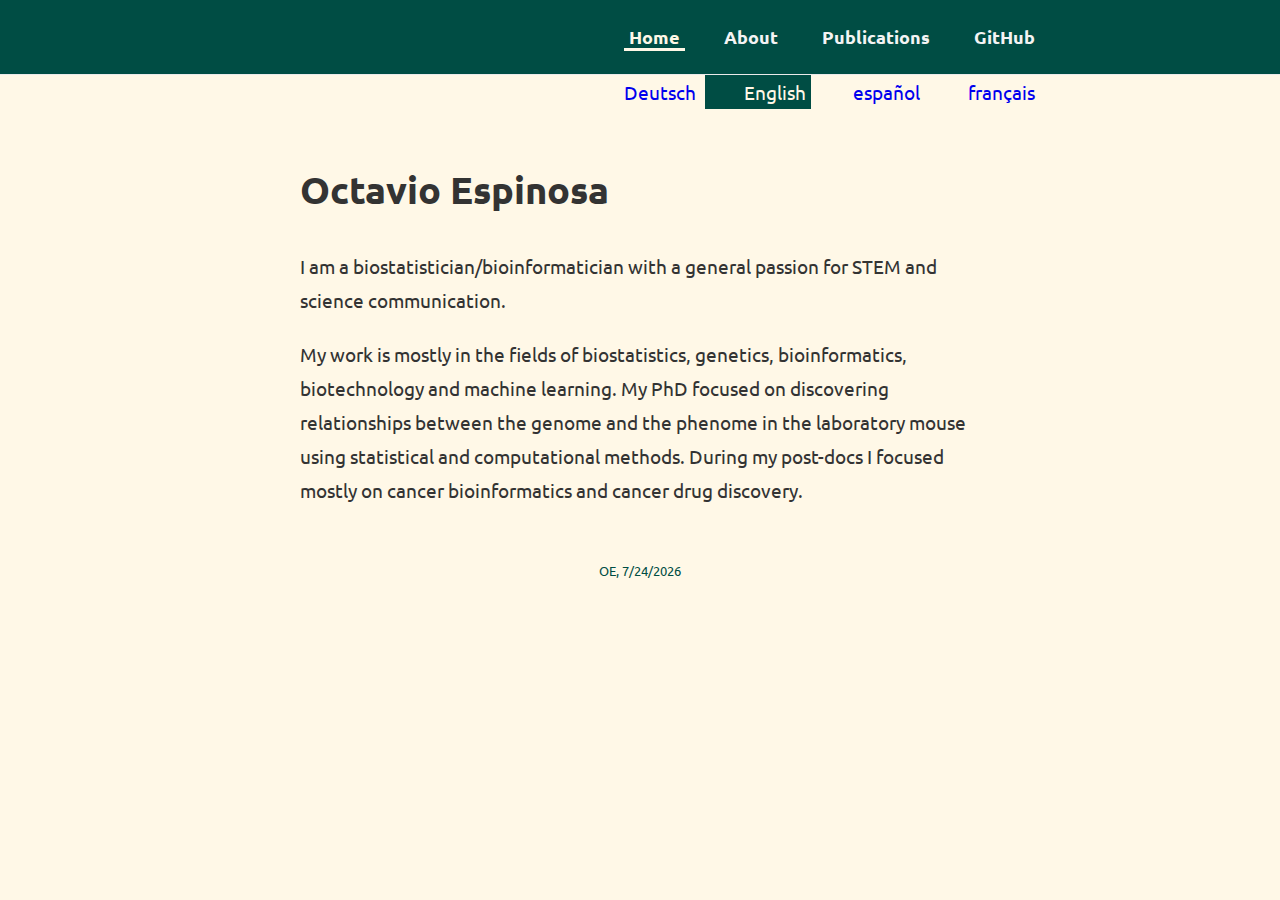
<file: index.html>
<!DOCTYPE html>
<html lang="en-us">
	<head>
		<meta charset="utf-8">
		<meta name="viewport" content="width=device-width, initial-scale=1.0">
		<title>Octavio Espinosa</title>
<link rel="stylesheet" href="/css/main.css" media="all">
		<link rel="stylesheet" href="https://fonts.googleapis.com/css?family=Ubuntu">
		<!--<link rel="shortcut icon" type="image/x-icon" href="favicon.ico">-->
  <link rel="shortcut icon" type="image/png" href="/favicon.png">
	</head>
	<body>
		<div class="wrapper">
      <header class="header">
        <nav class="nav">
    		<ul class="nav-links">
        		<li class="current"><a href="/index.html">Home</a></li>
	        	<li><a href="/About/index.html">About</a></li>
        		<li><a href="/Publications/index.html">Publications</a></li>
        		<li><a href="https://github.com/octavioespinosa">GitHub</a></li>
    		</ul>
		</nav>

      </header>
			
			<div class="language">
                    <ul class="language-links">
                    <li><a href="/index_de.html" class="de"><span class="fi fi-de"></span>&nbsp Deutsch</a></li> <!-- de -->
                        <li class="current"><a href="/index.html" class="en"><span class="fi fi-en"></span>&nbsp English</a></li> <!-- en -->
                        <li><a href="/index_es.html" class="es"><span class="fi fi-es"></span>&nbsp español</a></li> <!-- es --->
                        <li><a href="/index_fr.html" class="en"><span class="fi fi-fr"></span>&nbsp français</a></li> <!-- fr -->
                    </ul>
                </div>
			
      <main class="content" role="main">
		<div class="container">
        		<h1>Octavio Espinosa</h1>
			<p>I am a biostatistician/bioinformatician with a general passion for STEM and science communication.</p>
			<p>My work is mostly in the fields of biostatistics, genetics, bioinformatics, biotechnology and machine learning. My PhD focused on discovering relationships between the genome and the phenome in the laboratory mouse using statistical and computational methods. During my post-docs I focused mostly on cancer bioinformatics and cancer drug discovery.</p>

		</div><!-- /.container -->


</main>
		</div>
		<footer class="footer">
    		OE, <script> document.write(new Date().toLocaleDateString()); </script>
		</footer>
	</body>
</html>
</file>
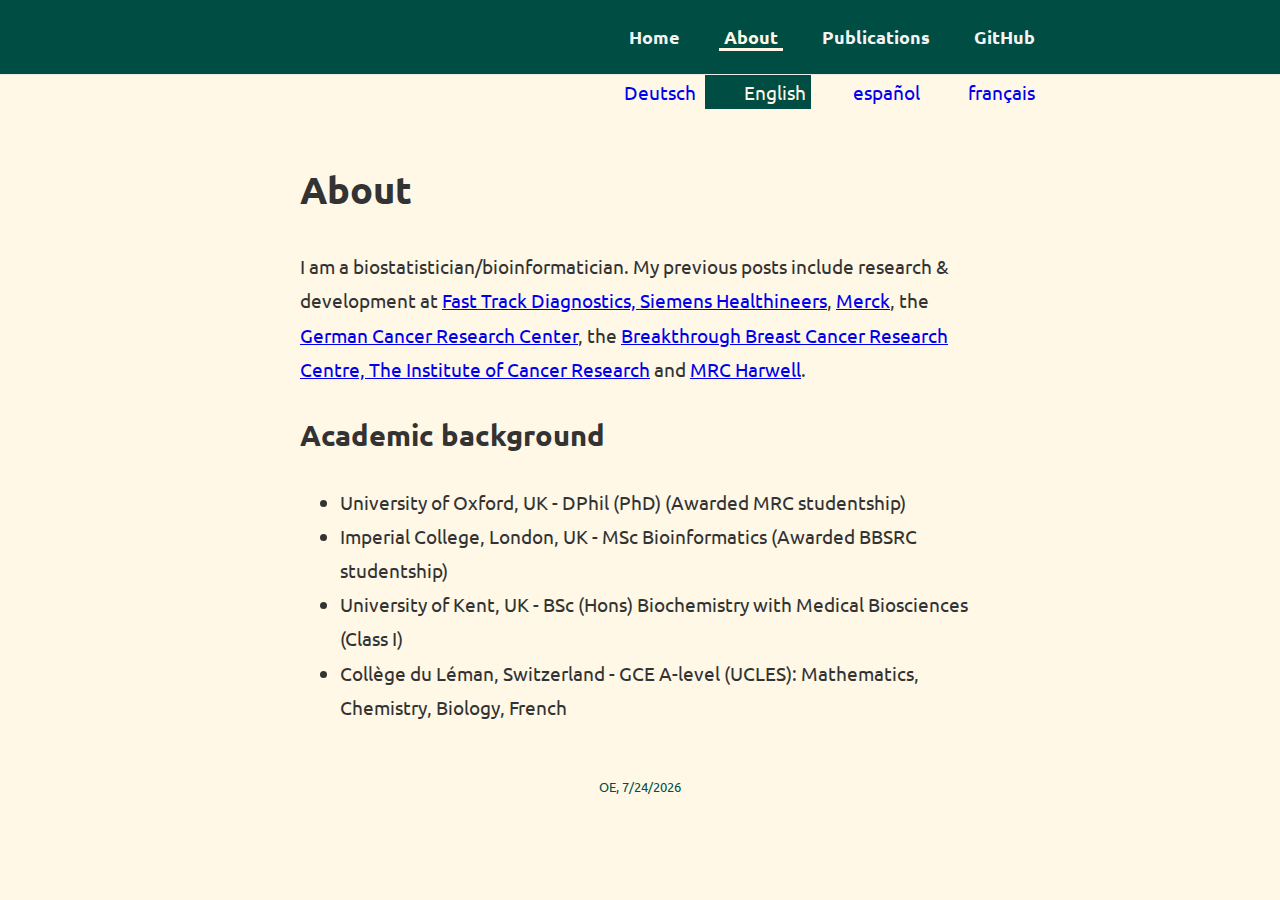
<file: About/index.html>
<!DOCTYPE html>
<html lang="en-us">
	<head>
		<meta charset="utf-8">
		<meta name="viewport" content="width=device-width, initial-scale=1.0">
		<title>About</title>
<link rel="stylesheet" href="/css/main.css" media="all">
		<link rel="stylesheet" href="https://fonts.googleapis.com/css?family=Ubuntu">
		<!--<link rel="shortcut icon" type="image/x-icon" href="favicon.ico">-->
  <link rel="shortcut icon" type="image/png" href="/favicon.png">
	</head>
	<body>
		<div class="wrapper">
      <header class="header">
        <nav class="nav">
    		<ul class="nav-links">
        		<li><a href="/index.html">Home</a></li>
	        	<li class="current"><a href="/About/index.html">About</a></li>
        		<li><a href="/Publications/index.html">Publications</a></li>
        		<li><a href="https://github.com/octavioespinosa">GitHub</a></li>
    		</ul>
		</nav>

      </header>
			
			<div class="language">
                    <ul class="language-links">
                    <li><a href="/About/index_de.html" class="de"><span class="fi fi-de"></span>&nbsp Deutsch</a></li> <!-- de -->
                        <li class="current"><a href="/About/index.html" class="en"><span class="fi fi-en"></span>&nbsp English</a></li> <!-- en -->
                        <li><a href="/About/index_es.html" class="es"><span class="fi fi-es"></span>&nbsp español</a></li> <!-- es --->
                        <li><a href="/About/index_fr.html" class="en"><span class="fi fi-fr"></span>&nbsp français</a></li> <!-- fr -->
                    </ul>
                </div>
			
      <main class="content" role="main">
		<div class="container">
        		<h1>About</h1>
			<p>I am a biostatistician/bioinformatician. My previous posts include research & development at <a href="https://www.siemens-healthineers.com/molecular-diagnostics/molecular-diagnostics-in-vitro-diagnostics">Fast Track Diagnostics, Siemens Healthineers</a>, <a href="https://www.merckgroup.com/de/company/who-we-are/healthcare.html">Merck</a>, the <a href="https://www.dkfz.de/en/index.html">German Cancer Research Center</a>, the <a href="https://www.icr.ac.uk/">Breakthrough Breast Cancer Research Centre, The Institute of Cancer Research</a> and <a href="https://www.har.mrc.ac.uk/">MRC Harwell</a>.</p>
				
        		<h2>Academic background</h2>
				<ul>
				<li>University of Oxford, UK - DPhil (PhD) (Awarded MRC studentship)</li>
				<li>Imperial College, London, UK - MSc Bioinformatics (Awarded BBSRC studentship)</li>
				<li>University of Kent, UK - BSc (Hons) Biochemistry with Medical Biosciences (Class I)</li>
				<li>Collège du Léman, Switzerland - GCE A-level (UCLES): Mathematics, Chemistry, Biology, French</li>
				</ul>
		</div><!-- /.container -->


</main>
		</div>
		<footer class="footer">
    		OE, <script> document.write(new Date().toLocaleDateString()); </script>
		</footer>
	</body>
</html>
</file>
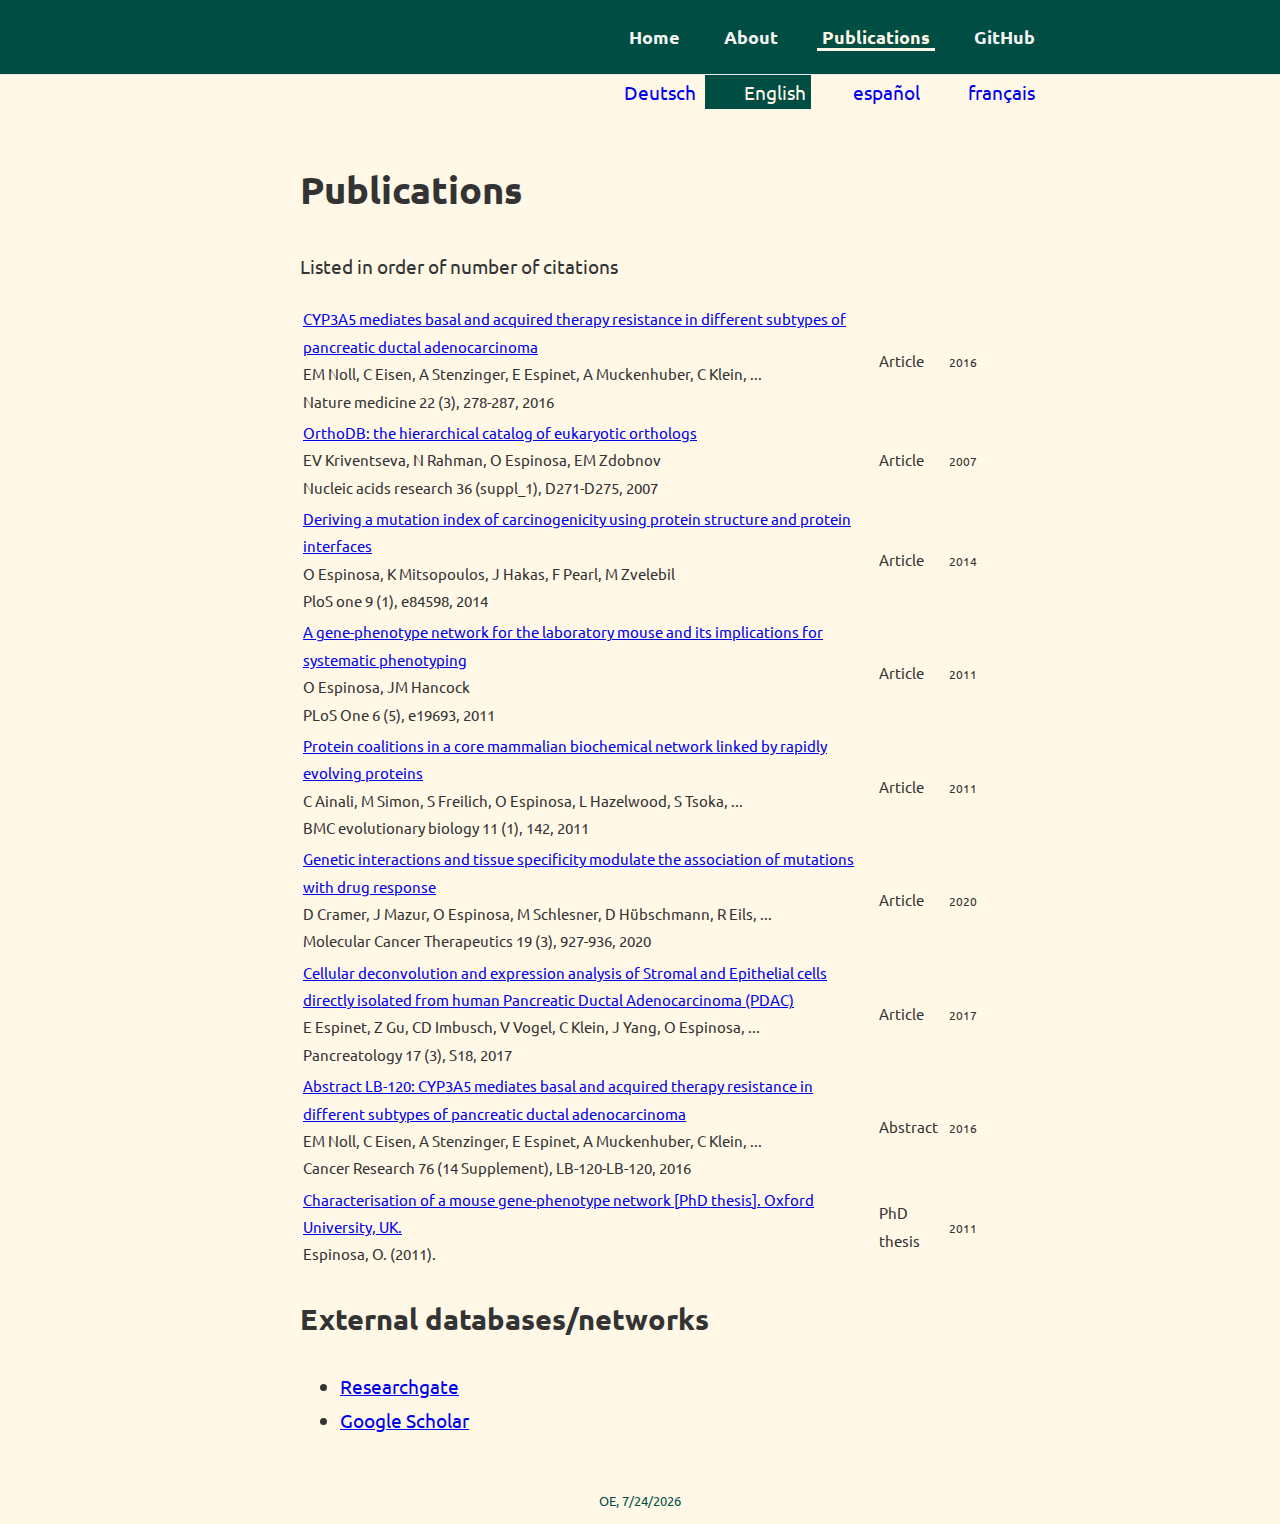
<file: Publications/index.html>
<!DOCTYPE html>
<html lang="en-us">
	<head>
		<meta charset="utf-8">
		<meta name="viewport" content="width=device-width, initial-scale=1.0">
		<title>Publications</title>
<link rel="stylesheet" href="/css/main.css" media="all">
		<link rel="stylesheet" href="https://fonts.googleapis.com/css?family=Ubuntu">
		<!--<link rel="shortcut icon" type="image/x-icon" href="favicon.ico">-->
  <link rel="shortcut icon" type="image/png" href="/favicon.png">
	</head>
	<body>
		<div class="wrapper">
      <header class="header">
        <nav class="nav">
    		<ul class="nav-links">
        		<li><a href="/index.html">Home</a></li>
	        	<li><a href="/About/index.html">About</a></li>
        		<li class="current"><a href="/Publications/index.html">Publications</a></li>
        		<li><a href="https://github.com/octavioespinosa">GitHub</a></li>
    		</ul>
		</nav>

      </header>
			
			<div class="language">
                    <ul class="language-links">
                    <li><a href="/Publications/index_de.html" class="de"><span class="fi fi-de"></span>&nbsp Deutsch</a></li> <!-- de -->
                        <li class="current"><a href="/Publications/index.html" class="en"><span class="fi fi-en"></span>&nbsp English</a></li> <!-- en -->
                        <li><a href="/Publications/index_es.html" class="es"><span class="fi fi-es"></span>&nbsp español</a></li> <!-- es --->
                        <li><a href="/Publications/index_fr.html" class="en"><span class="fi fi-fr"></span>&nbsp français</a></li> <!-- fr -->
                    </ul>
                </div>
			
      <main class="content" role="main">
		<div class="container">
        		<h1>Publications</h1>
			<p>Listed in order of number of citations</p>
			
			
			<!-- Table adapted from:  Google Scholar -->
<table id="gsc_a_b">

<tr class="gsc_a_tr"><td class="gsc_a_t"><a href="https://www.nature.com/articles/nm.4038" data-href="/citations?view_op=view_citation&amp;hl=en&amp;user=t8zUseYAAAAJ&amp;citation_for_view=t8zUseYAAAAJ:IjCSPb-OGe4C" class="gsc_a_at">CYP3A5 mediates basal and acquired therapy resistance in different subtypes of pancreatic ductal adenocarcinoma</a><div class="gs_gray">EM Noll, C Eisen, A Stenzinger, E Espinet, A Muckenhuber, C Klein, ...</div><div class="gs_gray">Nature medicine 22 (3), 278-287<span class="gs_oph">, 2016</span></div></td><td class="gsc_a_c">Article</td><td class="gsc_a_y"><span class="gsc_a_h gsc_a_hc gs_ibl">2016</span></td></tr>

<tr class="gsc_a_tr"><td class="gsc_a_t"><a href="https://academic.oup.com/nar/article/36/suppl_1/D271/2507124" data-href="/citations?view_op=view_citation&amp;hl=en&amp;user=t8zUseYAAAAJ&amp;citation_for_view=t8zUseYAAAAJ:d1gkVwhDpl0C" class="gsc_a_at">OrthoDB: the hierarchical catalog of eukaryotic orthologs</a><div class="gs_gray">EV Kriventseva, N Rahman, O Espinosa, EM Zdobnov</div><div class="gs_gray">Nucleic acids research 36 (suppl_1), D271-D275<span class="gs_oph">, 2007</span></div></td><td class="gsc_a_c">Article</td><td class="gsc_a_y"><span class="gsc_a_h gsc_a_hc gs_ibl">2007</span></td></tr>

<tr class="gsc_a_tr"><td class="gsc_a_t"><a href="https://journals.plos.org/plosone/article?id=10.1371/journal.pone.0084598" data-href="/citations?view_op=view_citation&amp;hl=en&amp;user=t8zUseYAAAAJ&amp;citation_for_view=t8zUseYAAAAJ:qjMakFHDy7sC" class="gsc_a_at">Deriving a mutation index of carcinogenicity using protein structure and protein interfaces</a><div class="gs_gray">O Espinosa, K Mitsopoulos, J Hakas, F Pearl, M Zvelebil</div><div class="gs_gray">PloS one 9 (1), e84598<span class="gs_oph">, 2014</span></div></td><td class="gsc_a_c">Article</td><td class="gsc_a_y"><span class="gsc_a_h gsc_a_hc gs_ibl">2014</span></td></tr>

<tr class="gsc_a_tr"><td class="gsc_a_t"><a href="https://journals.plos.org/plosone/article?id=10.1371/journal.pone.0019693" data-href="/citations?view_op=view_citation&amp;hl=en&amp;user=t8zUseYAAAAJ&amp;citation_for_view=t8zUseYAAAAJ:u5HHmVD_uO8C" class="gsc_a_at">A gene-phenotype network for the laboratory mouse and its implications for systematic phenotyping</a><div class="gs_gray">O Espinosa, JM Hancock</div><div class="gs_gray">PLoS One 6 (5), e19693<span class="gs_oph">, 2011</span></div></td><td class="gsc_a_c">Article</td><td class="gsc_a_y"><span class="gsc_a_h gsc_a_hc gs_ibl">2011</span></td></tr>

<tr class="gsc_a_tr"><td class="gsc_a_t"><a href="https://link.springer.com/article/10.1186/1471-2148-11-142" data-href="/citations?view_op=view_citation&amp;hl=en&amp;user=t8zUseYAAAAJ&amp;citation_for_view=t8zUseYAAAAJ:u-x6o8ySG0sC" class="gsc_a_at">Protein coalitions in a core mammalian biochemical network linked by rapidly evolving proteins</a><div class="gs_gray">C Ainali, M Simon, S Freilich, O Espinosa, L Hazelwood, S Tsoka, ...</div><div class="gs_gray">BMC evolutionary biology 11 (1), 142<span class="gs_oph">, 2011</span></div></td><td class="gsc_a_c">Article</td><td class="gsc_a_y"><span class="gsc_a_h gsc_a_hc gs_ibl">2011</span></td></tr>

<tr class="gsc_a_tr"><td class="gsc_a_t"><a href="https://mct.aacrjournals.org/content/19/3/927.abstract" data-href="/citations?view_op=view_citation&amp;hl=en&amp;user=t8zUseYAAAAJ&amp;citation_for_view=t8zUseYAAAAJ:eQOLeE2rZwMC" class="gsc_a_at">Genetic interactions and tissue specificity modulate the association of mutations with drug response</a><div class="gs_gray">D Cramer, J Mazur, O Espinosa, M Schlesner, D Hübschmann, R Eils, ...</div><div class="gs_gray">Molecular Cancer Therapeutics 19 (3), 927-936<span class="gs_oph">, 2020</span></div></td><td class="gsc_a_c">Article</td><td class="gsc_a_y"><span class="gsc_a_h gsc_a_hc gs_ibl">2020</span></td></tr>

<tr class="gsc_a_tr"><td class="gsc_a_t"><a href="https://www.sciencedirect.com/science/article/abs/pii/S1424390317301515?via%3Dihub" data-href="/citations?view_op=view_citation&amp;hl=en&amp;user=t8zUseYAAAAJ&amp;citation_for_view=t8zUseYAAAAJ:W7OEmFMy1HYC" class="gsc_a_at">Cellular deconvolution and expression analysis of Stromal and Epithelial cells directly isolated from human Pancreatic Ductal Adenocarcinoma (PDAC)</a><div class="gs_gray">E Espinet, Z Gu, CD Imbusch, V Vogel, C Klein, J Yang, O Espinosa, ...</div><div class="gs_gray">Pancreatology 17 (3), S18<span class="gs_oph">, 2017</span></div></td><td class="gsc_a_c">Article</td><td class="gsc_a_y"><span class="gsc_a_h gsc_a_hc gs_ibl">2017</span></td></tr>

<tr class="gsc_a_tr"><td class="gsc_a_t"><a href="https://cancerres.aacrjournals.org/content/76/14_Supplement/LB-120.short" data-href="/citations?view_op=view_citation&amp;hl=en&amp;user=t8zUseYAAAAJ&amp;citation_for_view=t8zUseYAAAAJ:YsMSGLbcyi4C" class="gsc_a_at">Abstract LB-120: CYP3A5 mediates basal and acquired therapy resistance in different subtypes of pancreatic ductal adenocarcinoma</a><div class="gs_gray">EM Noll, C Eisen, A Stenzinger, E Espinet, A Muckenhuber, C Klein, ...</div><div class="gs_gray">Cancer Research 76 (14 Supplement), LB-120-LB-120<span class="gs_oph">, 2016</span></div></td><td class="gsc_a_c">Abstract</td><td class="gsc_a_y"><span class="gsc_a_h gsc_a_hc gs_ibl">2016</span></td></tr>

<tr class="gsc_a_tr"><td class="gsc_a_t"><a href="https://ora.ox.ac.uk/objects/uuid:6231b62c-3047-46fc-a986-9f0565d4386b" data-href="/citations?view_op=view_citation&amp;hl=en&amp;user=t8zUseYAAAAJ&amp;citation_for_view=t8zUseYAAAAJ:UeHWp8X0CEIC" class="gsc_a_at">Characterisation of a mouse gene-phenotype network [PhD thesis]. Oxford University, UK.</a><div class="gs_gray">Espinosa, O. (2011). </div><div class="gs_gray"></div></td><td class="gsc_a_c">PhD thesis</td><td class="gsc_a_y"><span class="gsc_a_h gsc_a_hc gs_ibl">2011</span></td></tr>

</table>
			
			<h2>External databases/networks</h2>
				
			
				<ul>
				<li><a href="https://www.researchgate.net/profile/Octavio_Espinosa">Researchgate</a></li>
					<li><a href="https://scholar.google.co.uk/citations?user=t8zUseYAAAAJ&hl=en">Google Scholar</a></li>
				</ul>
		</div><!-- /.container -->


</main>
		</div>
		<footer class="footer">
    		OE, <script> document.write(new Date().toLocaleDateString()); </script>
		</footer>
	</body>
</html>
</file>
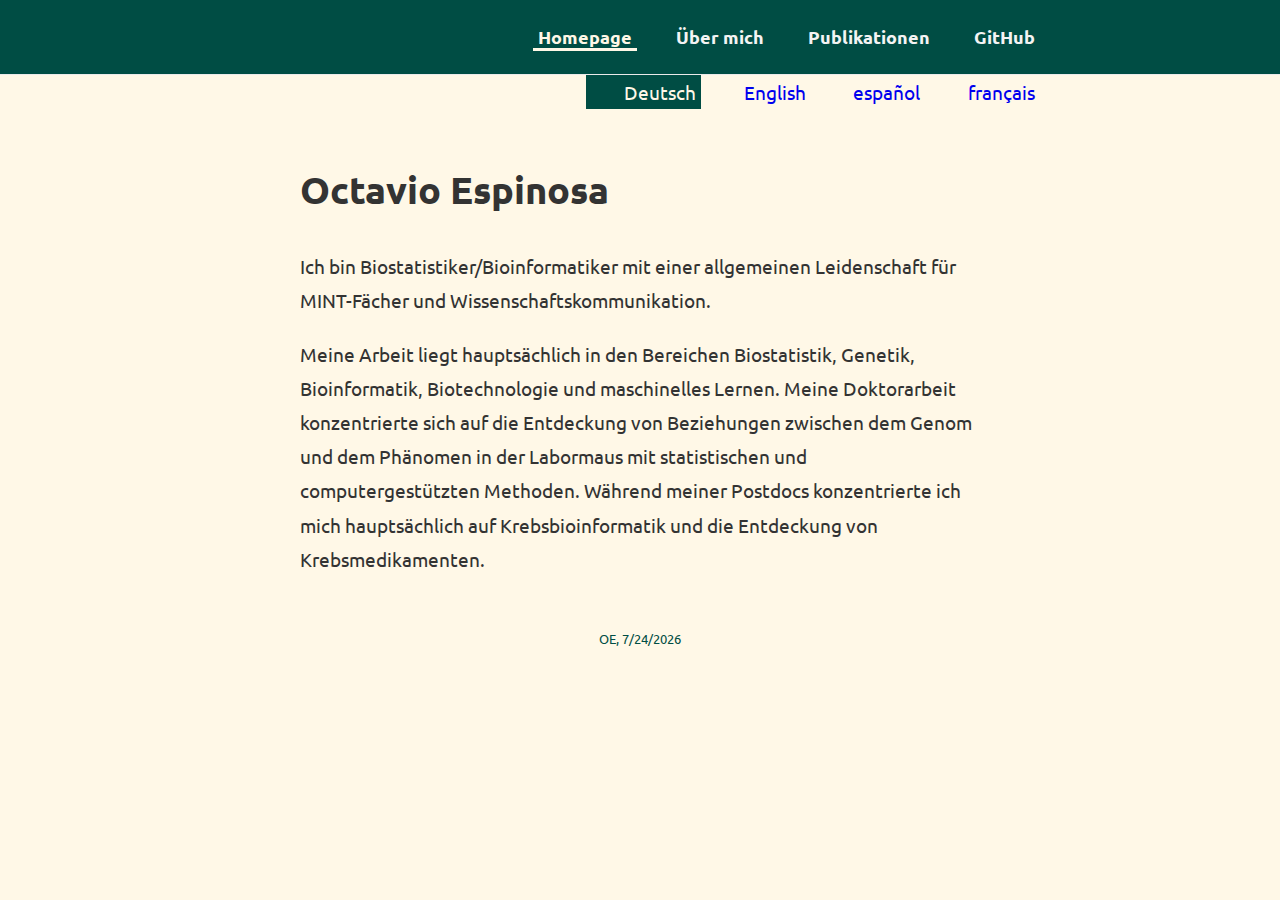
<file: index_de.html>
<!DOCTYPE html>
<html lang="de">
	<head>
		<meta charset="utf-8">
		<meta name="viewport" content="width=device-width, initial-scale=1.0">
		<title>Octavio Espinosa</title>
<link rel="stylesheet" href="/css/main.css" media="all">
		<link rel="stylesheet" href="https://fonts.googleapis.com/css?family=Ubuntu">
		<!--<link rel="shortcut icon" type="image/x-icon" href="favicon.ico">-->
  <link rel="shortcut icon" type="image/png" href="/favicon.png">
	</head>
	<body>
		<div class="wrapper">
      <header class="header">
        <nav class="nav">
    		<ul class="nav-links">
        		<li class="current"><a href="/index_de.html">Homepage</a></li>
	        	<li><a href="/About/index_de.html">Über mich</a></li>
        		<li><a href="/Publications/index_de.html">Publikationen</a></li>
        		<li><a href="https://github.com/octavioespinosa">GitHub</a></li>
    		</ul>
		</nav>

      </header>
			
			<div class="language">
                    <ul class="language-links">
                    <li class="current"><a href="/index_de.html" class="de"><span class="fi fi-de"></span>&nbsp Deutsch</a></li> <!-- de -->
                        <li><a href="/index.html" class="en"><span class="fi fi-en"></span>&nbsp English</a></li> <!-- en -->
                        <li><a href="/index_es.html" class="es"><span class="fi fi-es"></span>&nbsp español</a></li> <!-- es --->
                        <li><a href="/index_fr.html" class="en"><span class="fi fi-fr"></span>&nbsp français</a></li> <!-- fr -->
                    </ul>
                </div>
			
      <main class="content" role="main">
		<div class="container">
        		<h1>Octavio Espinosa</h1>
			<p>Ich bin Biostatistiker/Bioinformatiker mit einer allgemeinen Leidenschaft für MINT-Fächer und Wissenschaftskommunikation.</p>
			<p>Meine Arbeit liegt hauptsächlich in den Bereichen Biostatistik, Genetik, Bioinformatik, Biotechnologie und maschinelles Lernen. Meine Doktorarbeit konzentrierte sich auf die Entdeckung von Beziehungen zwischen dem Genom und dem Phänomen in der Labormaus mit statistischen und computergestützten Methoden. Während meiner Postdocs konzentrierte ich mich hauptsächlich auf Krebsbioinformatik und die Entdeckung von Krebsmedikamenten.</p>
		</div><!-- /.container -->


</main>
		</div>
		<footer class="footer">
    		OE, <script> document.write(new Date().toLocaleDateString()); </script>
		</footer>
	</body>
</html>
</file>
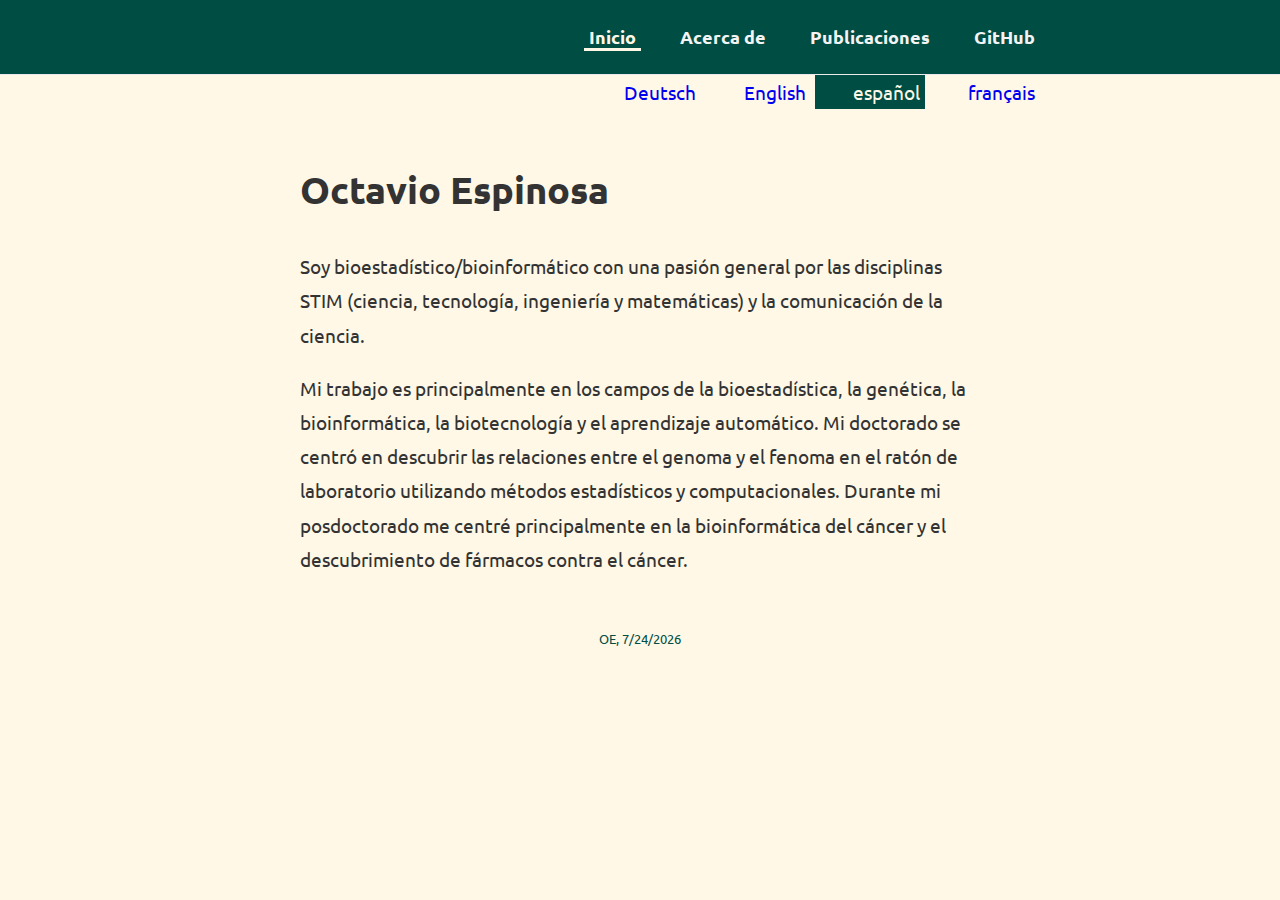
<file: index_es.html>
<!DOCTYPE html>
<html lang="es">
	<head>
		<meta charset="utf-8">
		<meta name="viewport" content="width=device-width, initial-scale=1.0">
		<title>Octavio Espinosa</title>
<link rel="stylesheet" href="/css/main.css" media="all">
		<link rel="stylesheet" href="https://fonts.googleapis.com/css?family=Ubuntu">
		<!--<link rel="shortcut icon" type="image/x-icon" href="favicon.ico">-->
  <link rel="shortcut icon" type="image/png" href="/favicon.png">
	</head>
	<body>
		<div class="wrapper">
      <header class="header">
        <nav class="nav">
    		<ul class="nav-links">
        		<li class="current"><a href="/index_es.html">Inicio</a></li>
	        	<li><a href="/About/index_es.html">Acerca de</a></li>
        		<li><a href="/Publications/index_es.html">Publicaciones</a></li>
        		<li><a href="https://github.com/octavioespinosa">GitHub</a></li>
    		</ul>
		</nav>

      </header>
			
			<div class="language">
                    <ul class="language-links">
                    <li><a href="/index_de.html" class="de"><span class="fi fi-de"></span>&nbsp Deutsch</a></li> <!-- de -->
                        <li><a href="/index.html" class="en"><span class="fi fi-en"></span>&nbsp English</a></li> <!-- en -->
                        <li class="current"><a href="/index_es.html" class="es"><span class="fi fi-es"></span>&nbsp español</a></li> <!-- es --->
                        <li><a href="/index_fr.html" class="en"><span class="fi fi-fr"></span>&nbsp français</a></li> <!-- fr -->
                    </ul>
                </div>
			
      <main class="content" role="main">
		<div class="container">
        		<h1>Octavio Espinosa</h1>
			<p>Soy bioestadístico/bioinformático con una pasión general por las disciplinas STIM (ciencia, tecnología, ingeniería y matemáticas) y la comunicación de la ciencia.</p>
			<p>Mi trabajo es principalmente en los campos de la bioestadística, la genética, la bioinformática, la biotecnología y el aprendizaje automático. Mi doctorado se centró en descubrir las relaciones entre el genoma y el fenoma en el ratón de laboratorio utilizando métodos estadísticos y computacionales. Durante mi posdoctorado me centré principalmente en la bioinformática del cáncer y el descubrimiento de fármacos contra el cáncer.</p>
		</div><!-- /.container -->


</main>
		</div>
		<footer class="footer">
    		OE, <script> document.write(new Date().toLocaleDateString()); </script>
		</footer>
	</body>
</html>
</file>
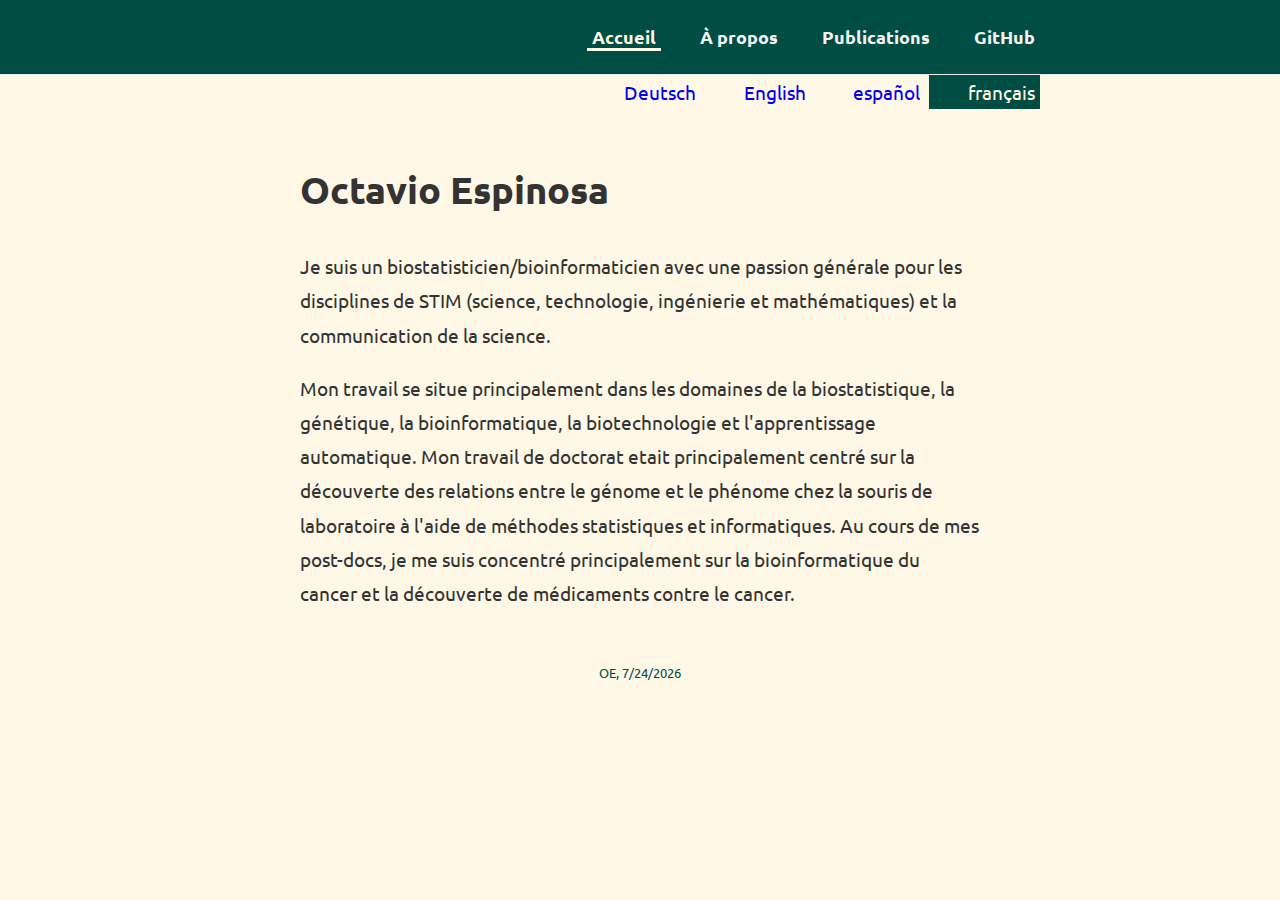
<file: index_fr.html>
<!DOCTYPE html>
<html lang="fr">
	<head>
		<meta charset="utf-8">
		<meta name="viewport" content="width=device-width, initial-scale=1.0">
		<title>Octavio Espinosa</title>
<link rel="stylesheet" href="/css/main.css" media="all">
		<link rel="stylesheet" href="https://fonts.googleapis.com/css?family=Ubuntu">
		<!--<link rel="shortcut icon" type="image/x-icon" href="favicon.ico">-->
  <link rel="shortcut icon" type="image/png" href="/favicon.png">
	</head>
	<body>
		<div class="wrapper">
      <header class="header">
        <nav class="nav">
    		<ul class="nav-links">
        		<li class="current"><a href="/index_fr.html">Accueil</a></li>
	        	<li><a href="/About/index_fr.html">À propos</a></li>
        		<li><a href="/Publications/index_fr.html">Publications</a></li>
        		<li><a href="https://github.com/octavioespinosa">GitHub</a></li>
    		</ul>
		</nav>

      </header>
			
			<div class="language">
                    <ul class="language-links">
                    <li><a href="/index_de.html" class="de"><span class="fi fi-de"></span>&nbsp Deutsch</a></li> <!-- de -->
                        <li><a href="/index.html" class="en"><span class="fi fi-en"></span>&nbsp English</a></li> <!-- en -->
                        <li><a href="/index_es.html" class="es"><span class="fi fi-es"></span>&nbsp español</a></li> <!-- es --->
                        <li class="current"><a href="/index_fr.html" class="en"><span class="fi fi-fr"></span>&nbsp français</a></li> <!-- fr -->
                    </ul>
                </div>
			
      <main class="content" role="main">
		<div class="container">
        		<h1>Octavio Espinosa</h1>
			<p>Je suis un biostatisticien/bioinformaticien avec une passion générale pour les disciplines de STIM (science, technologie, ingénierie et mathématiques) et la communication de la science.</p>
			<p>Mon travail se situe principalement dans les domaines de la biostatistique, la génétique, la bioinformatique, la biotechnologie et l'apprentissage automatique. Mon travail de doctorat etait principalement centré sur la découverte des relations entre le génome et le phénome chez la souris de laboratoire à l'aide de méthodes statistiques et informatiques. Au cours de mes post-docs, je me suis concentré principalement sur la bioinformatique du cancer et la découverte de médicaments contre le cancer.</p>
		</div><!-- /.container -->


</main>
		</div>
		<footer class="footer">
    		OE, <script> document.write(new Date().toLocaleDateString()); </script>
		</footer>
	</body>
</html>
</file>
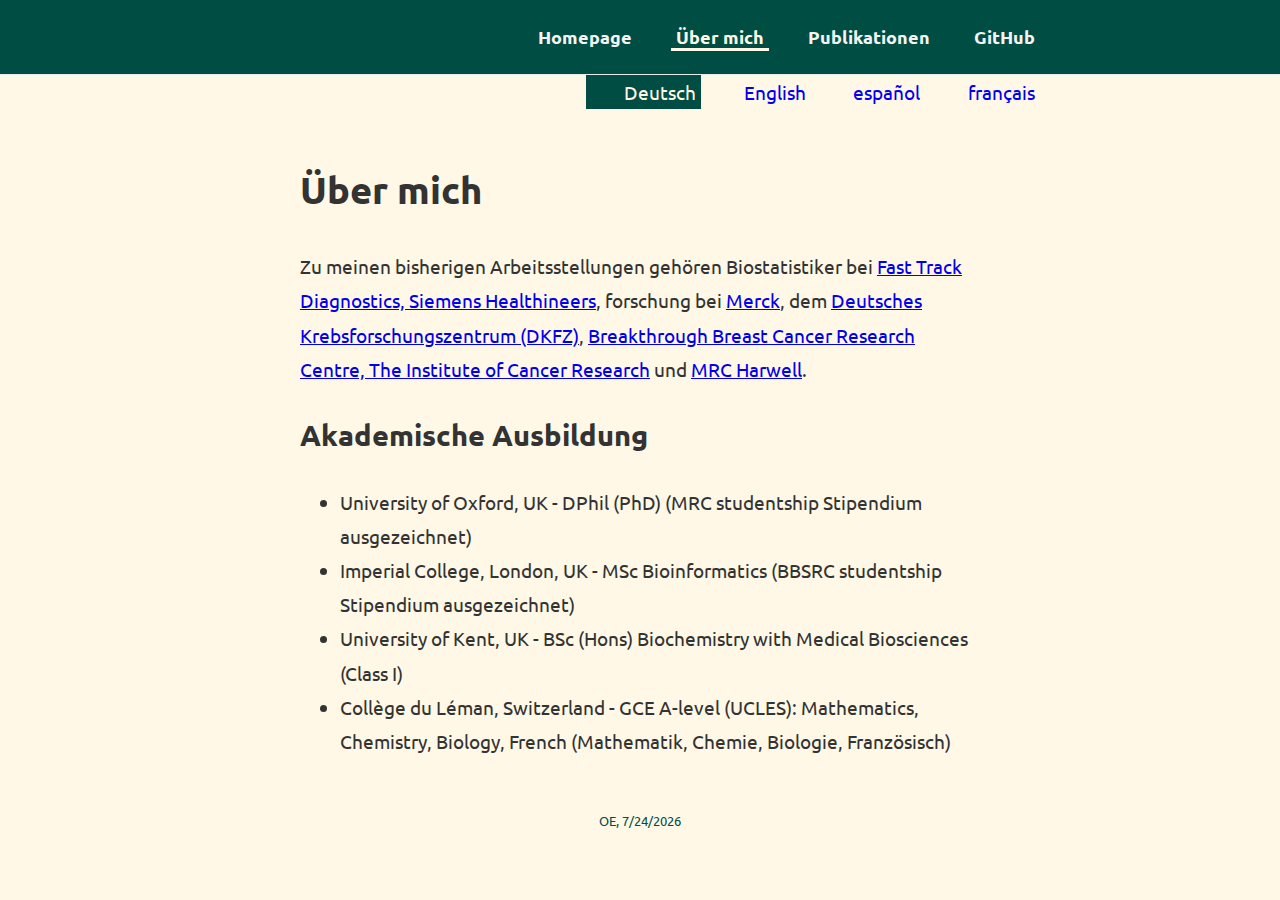
<file: About/index_de.html>
<!DOCTYPE html>
<html lang="de">
	<head>
		<meta charset="utf-8">
		<meta name="viewport" content="width=device-width, initial-scale=1.0">
		<title>Über mich</title>
<link rel="stylesheet" href="/css/main.css" media="all">
		<link rel="stylesheet" href="https://fonts.googleapis.com/css?family=Ubuntu">
		<!--<link rel="shortcut icon" type="image/x-icon" href="favicon.ico">-->
  <link rel="shortcut icon" type="image/png" href="/favicon.png">
	</head>
	<body>
		<div class="wrapper">
      <header class="header">
        <nav class="nav">
    		<ul class="nav-links">
        		<li><a href="/index_de.html">Homepage</a></li>
	        	<li class="current"><a href="/About/index_de.html">Über mich</a></li>
        		<li><a href="/Publications/index_de.html">Publikationen</a></li>
        		<li><a href="https://github.com/octavioespinosa">GitHub</a></li>
    		</ul>
		</nav>

      </header>
			
			<div class="language">
                    <ul class="language-links">
                    <li class="current"><a href="/About/index_de.html" class="de"><span class="fi fi-de"></span>&nbsp Deutsch</a></li> <!-- de -->
                        <li><a href="/About/index.html" class="en"><span class="fi fi-en"></span>&nbsp English</a></li> <!-- en -->
                        <li><a href="/About/index_es.html" class="es"><span class="fi fi-es"></span>&nbsp español</a></li> <!-- es --->
                        <li><a href="/About/index_fr.html" class="en"><span class="fi fi-fr"></span>&nbsp français</a></li> <!-- fr -->
                    </ul>
                </div>
			
      <main class="content" role="main">
		<div class="container">
        		<h1>Über mich</h1>
			<p>Zu meinen bisherigen Arbeitsstellungen gehören Biostatistiker bei <a href="https://www.siemens-healthineers.com/molecular-diagnostics/molecular-diagnostics-in-vitro-diagnostics">Fast Track Diagnostics, Siemens Healthineers</a>, forschung bei <a href="https://www.merckgroup.com/de/company/who-we-are/healthcare.html">Merck</a>, dem <a href="https://www.dkfz.de/de/index.html">Deutsches Krebsforschungszentrum (DKFZ)</a>, <a href="https://www.icr.ac.uk/">Breakthrough Breast Cancer Research Centre, The Institute of Cancer Research</a> und <a href="https://www.har.mrc.ac.uk/">MRC Harwell</a>.</p>
				
        		<h2>Akademische Ausbildung</h2>
				<ul>
				<li>University of Oxford, UK - DPhil (PhD) (MRC studentship Stipendium ausgezeichnet)</li>
				<li>Imperial College, London, UK - MSc Bioinformatics (BBSRC studentship Stipendium ausgezeichnet)</li>
				<li>University of Kent, UK - BSc (Hons) Biochemistry with Medical Biosciences (Class I)</li>
				<li>Collège du Léman, Switzerland - GCE A-level (UCLES): Mathematics, Chemistry, Biology, French (Mathematik, Chemie, Biologie, Französisch)</li>
				</ul>
		</div><!-- /.container -->


</main>
		</div>
		<footer class="footer">
    		OE, <script> document.write(new Date().toLocaleDateString()); </script>
		</footer>
	</body>
</html>
</file>
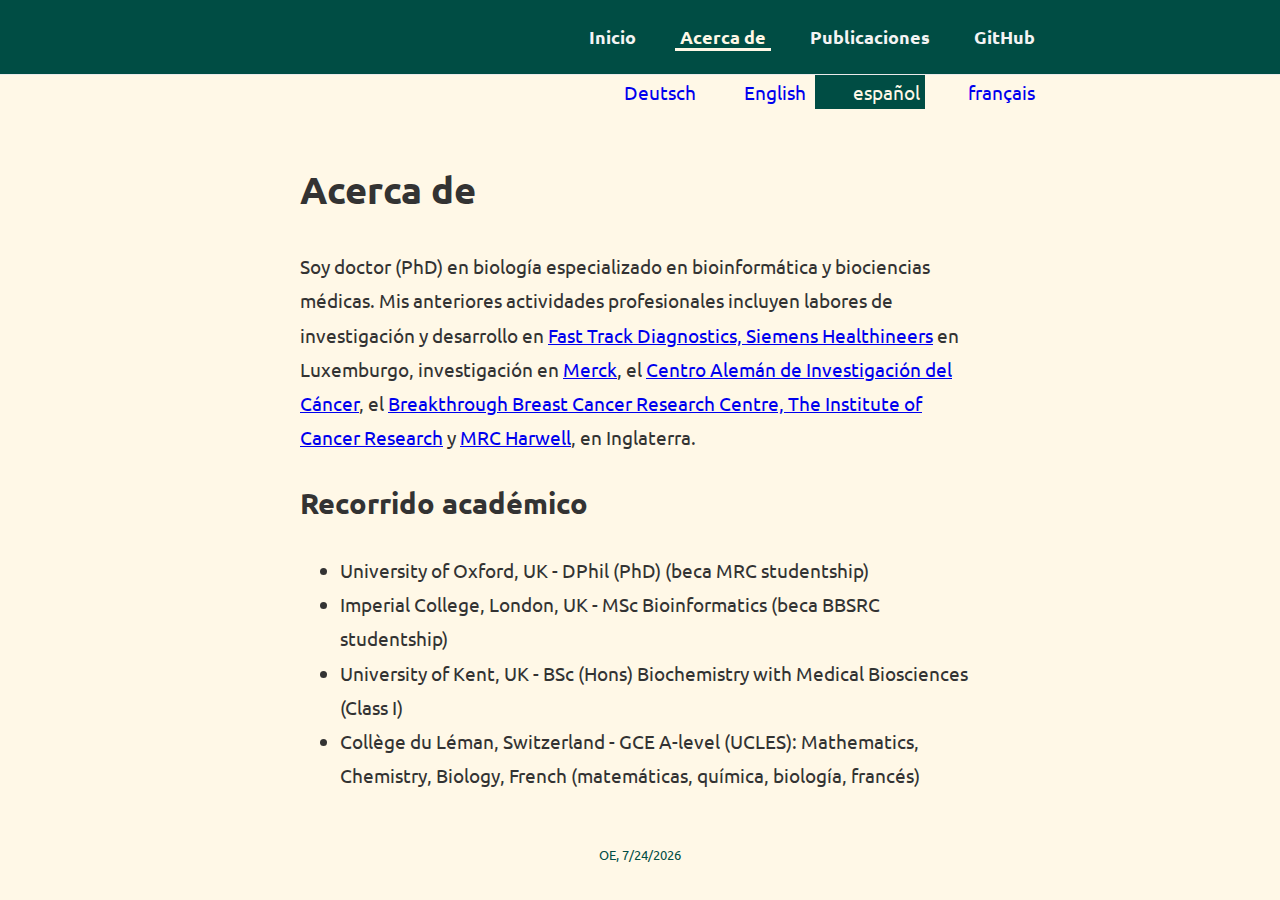
<file: About/index_es.html>
<!DOCTYPE html>
<html lang="es">
	<head>
		<meta charset="utf-8">
		<meta name="viewport" content="width=device-width, initial-scale=1.0">
		<title>Acerca de</title>
<link rel="stylesheet" href="/css/main.css" media="all">
		<link rel="stylesheet" href="https://fonts.googleapis.com/css?family=Ubuntu">
		<!--<link rel="shortcut icon" type="image/x-icon" href="favicon.ico">-->
  <link rel="shortcut icon" type="image/png" href="/favicon.png">
	</head>
	<body>
		<div class="wrapper">
      <header class="header">
        <nav class="nav">
    		<ul class="nav-links">
        		<li><a href="/index_es.html">Inicio</a></li>
	        	<li class="current"><a href="/About/index_es.html">Acerca de</a></li>
        		<li><a href="/Publications/index_es.html">Publicaciones</a></li>
        		<li><a href="https://github.com/octavioespinosa">GitHub</a></li>
    		</ul>
		</nav>

      </header>
			
			<div class="language">
                    <ul class="language-links">
                    <li><a href="/About/index_de.html" class="de"><span class="fi fi-de"></span>&nbsp Deutsch</a></li> <!-- de -->
                        <li><a href="/About/index.html" class="en"><span class="fi fi-en"></span>&nbsp English</a></li> <!-- en -->
                        <li class="current"><a href="/About/index_es.html" class="es"><span class="fi fi-es"></span>&nbsp español</a></li> <!-- es --->
                        <li><a href="/About/index_fr.html" class="en"><span class="fi fi-fr"></span>&nbsp français</a></li> <!-- fr -->
                    </ul>
                </div>
			
      <main class="content" role="main">
		<div class="container">
        		<h1>Acerca de</h1>
			<p>Soy doctor (PhD) en biología especializado en bioinformática y biociencias médicas. Mis anteriores actividades profesionales incluyen labores de investigación y desarrollo en <a href="https://www.siemens-healthineers.com/molecular-diagnostics/molecular-diagnostics-in-vitro-diagnostics">Fast Track Diagnostics, Siemens Healthineers</a> en Luxemburgo, investigación en <a href="https://www.merckgroup.com/de/company/who-we-are/healthcare.html">Merck</a>, el <a href="https://www.dkfz.de/de/index.html">Centro Alemán de Investigación del Cáncer</a>, el <a href="https://www.icr.ac.uk/">Breakthrough Breast Cancer Research Centre, The Institute of Cancer Research</a> y <a href="https://www.har.mrc.ac.uk/">MRC Harwell</a>, en Inglaterra.</p>
				
        		<h2>Recorrido académico</h2>
				<ul>
				<li>University of Oxford, UK - DPhil (PhD) (beca MRC studentship)</li>
				<li>Imperial College, London, UK - MSc Bioinformatics (beca BBSRC studentship)</li>
				<li>University of Kent, UK - BSc (Hons) Biochemistry with Medical Biosciences (Class I)</li>
				<li>Collège du Léman, Switzerland - GCE A-level (UCLES): Mathematics, Chemistry, Biology, French (matemáticas, química, biología, francés)</li>
				</ul>
		</div><!-- /.container -->


</main>
		</div>
		<footer class="footer">
    		OE, <script> document.write(new Date().toLocaleDateString()); </script>
		</footer>
	</body>
</html>
</file>
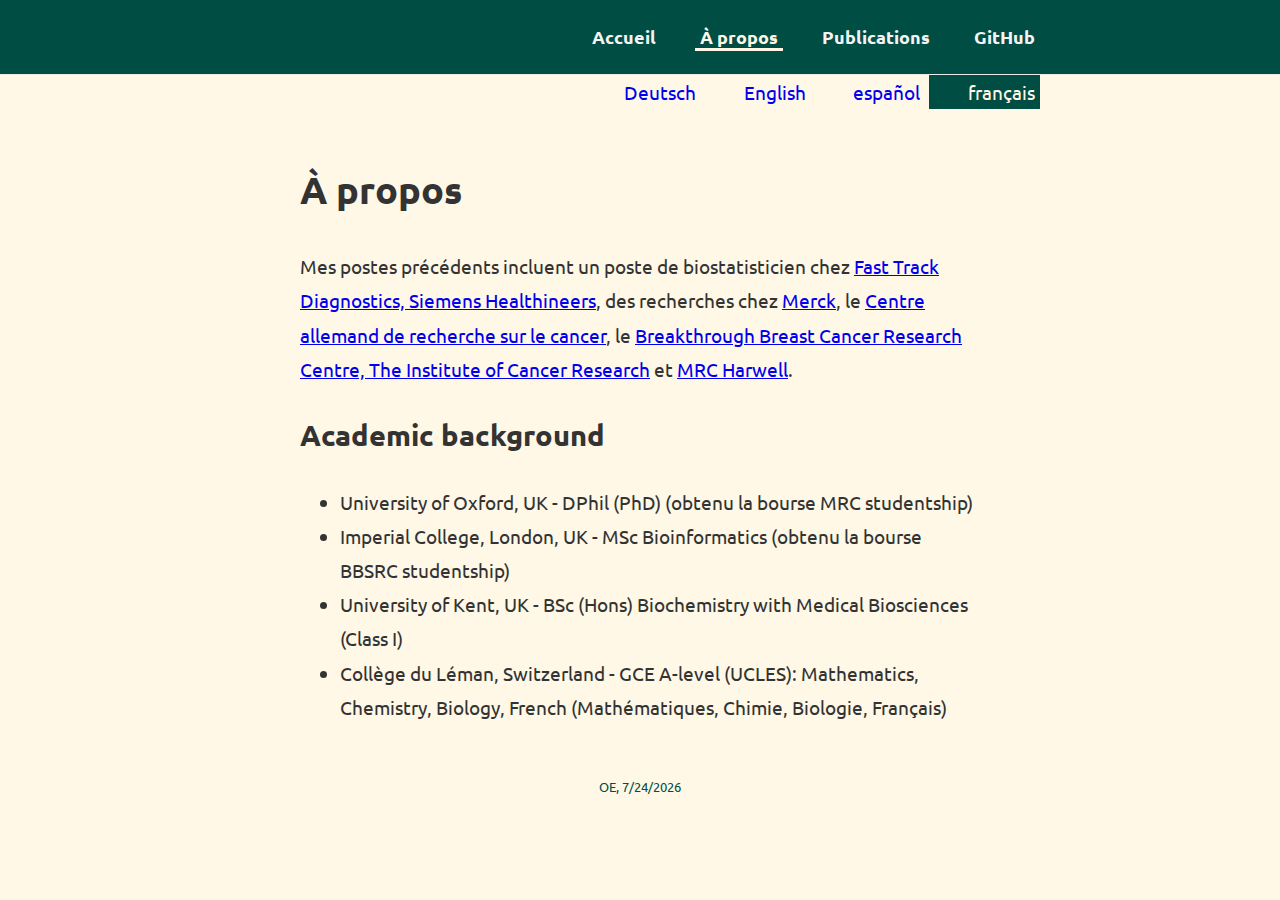
<file: About/index_fr.html>
<!DOCTYPE html>
<html lang="fr">
	<head>
		<meta charset="utf-8">
		<meta name="viewport" content="width=device-width, initial-scale=1.0">
		<title>À propos</title>
<link rel="stylesheet" href="/css/main.css" media="all">
		<link rel="stylesheet" href="https://fonts.googleapis.com/css?family=Ubuntu">
		<!--<link rel="shortcut icon" type="image/x-icon" href="favicon.ico">-->
  <link rel="shortcut icon" type="image/png" href="/favicon.png">
	</head>
	<body>
		<div class="wrapper">
      <header class="header">
        <nav class="nav">
    		<ul class="nav-links">
        		<li><a href="/index_fr.html">Accueil</a></li>
	        	<li class="current"><a href="/About/index_fr.html">À propos</a></li>
        		<li><a href="/Publications/index_fr.html">Publications</a></li>
        		<li><a href="https://github.com/octavioespinosa">GitHub</a></li>
    		</ul>
		</nav>

      </header>
			
			<div class="language">
                    <ul class="language-links">
                    <li><a href="/About/index_de.html" class="de"><span class="fi fi-de"></span>&nbsp Deutsch</a></li> <!-- de -->
                        <li><a href="/About/index.html" class="en"><span class="fi fi-en"></span>&nbsp English</a></li> <!-- en -->
                        <li><a href="/About/index_es.html" class="es"><span class="fi fi-es"></span>&nbsp español</a></li> <!-- es --->
                        <li class="current"><a href="/About/index_fr.html" class="en"><span class="fi fi-fr"></span>&nbsp français</a></li> <!-- fr -->
                    </ul>
                </div>
			
      <main class="content" role="main">
		<div class="container">
        		<h1>À propos</h1>
			<p>Mes postes précédents incluent un poste de biostatisticien chez <a href="https://www.siemens-healthineers.com/molecular-diagnostics/molecular-diagnostics-in-vitro-diagnostics">Fast Track Diagnostics, Siemens Healthineers</a>, des recherches chez <a href="https://www.merckgroup.com/de/company/who-we-are/healthcare.html">Merck</a>, le <a href="https://www.dkfz.de/en/index.html">Centre allemand de recherche sur le cancer</a>, le <a href="https://www.icr.ac.uk/">Breakthrough Breast Cancer Research Centre, The Institute of Cancer Research</a> et <a href="https://www.har.mrc.ac.uk/">MRC Harwell</a>.</p>
				
        		<h2>Academic background</h2>
				<ul>
				<li>University of Oxford, UK - DPhil (PhD) (obtenu la bourse MRC studentship)</li>
				<li>Imperial College, London, UK - MSc Bioinformatics (obtenu la bourse BBSRC studentship)</li>
				<li>University of Kent, UK - BSc (Hons) Biochemistry with Medical Biosciences (Class I)</li>
				<li>Collège du Léman, Switzerland - GCE A-level (UCLES): Mathematics, Chemistry, Biology, French (Mathématiques, Chimie, Biologie, Français)</li>
				</ul>
		</div><!-- /.container -->


</main>
		</div>
		<footer class="footer">
    		OE, <script> document.write(new Date().toLocaleDateString()); </script>
		</footer>
	</body>
</html>
</file>
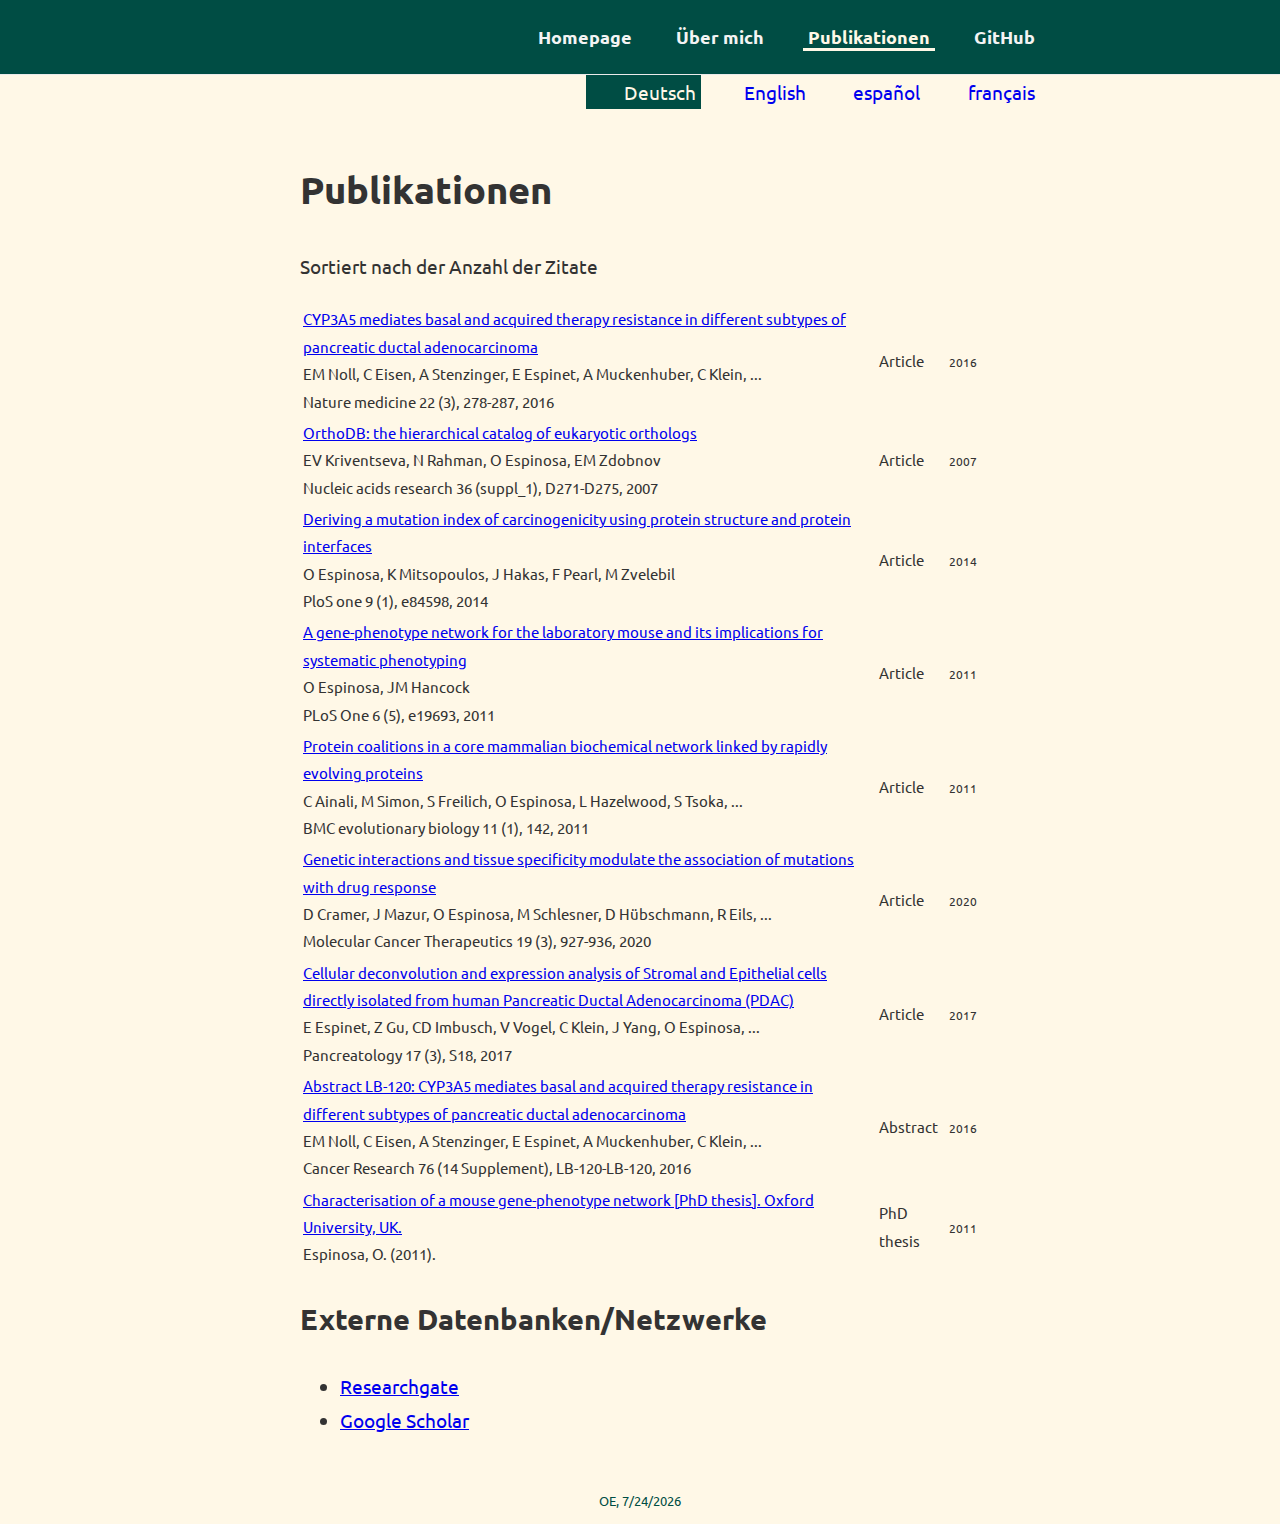
<file: Publications/index_de.html>
<!DOCTYPE html>
<html lang="de">
	<head>
		<meta charset="utf-8">
		<meta name="viewport" content="width=device-width, initial-scale=1.0">
		<title>Publikationen</title>
<link rel="stylesheet" href="/css/main.css" media="all">
		<link rel="stylesheet" href="https://fonts.googleapis.com/css?family=Ubuntu">
		<!--<link rel="shortcut icon" type="image/x-icon" href="favicon.ico">-->
  <link rel="shortcut icon" type="image/png" href="/favicon.png">
	</head>
	<body>
		<div class="wrapper">
      <header class="header">
        <nav class="nav">
    		<ul class="nav-links">
        		<li><a href="/index_de.html">Homepage</a></li>
	        	<li><a href="/About/index_de.html">Über mich</a></li>
        		<li class="current"><a href="/Publications/index_de.html">Publikationen</a></li>
        		<li><a href="https://github.com/octavioespinosa">GitHub</a></li>
    		</ul>
		</nav>

      </header>
			
			<div class="language">
                    <ul class="language-links">
                    <li class="current"><a href="/Publications/index_de.html" class="de"><span class="fi fi-de"></span>&nbsp Deutsch</a></li> <!-- de -->
                        <li><a href="/Publications/index.html" class="en"><span class="fi fi-en"></span>&nbsp English</a></li> <!-- en -->
                        <li><a href="/Publications/index_es.html" class="es"><span class="fi fi-es"></span>&nbsp español</a></li> <!-- es --->
                        <li><a href="/Publications/index_fr.html" class="en"><span class="fi fi-fr"></span>&nbsp français</a></li> <!-- fr -->
                    </ul>
                </div>
			
      <main class="content" role="main">
		<div class="container">
        		<h1>Publikationen</h1>
			<p>Sortiert nach der Anzahl der Zitate</p>
			
			
			<!-- Table adapted from:  Google Scholar -->
<table id="gsc_a_b">

<tr class="gsc_a_tr"><td class="gsc_a_t"><a href="https://www.nature.com/articles/nm.4038" data-href="/citations?view_op=view_citation&amp;hl=en&amp;user=t8zUseYAAAAJ&amp;citation_for_view=t8zUseYAAAAJ:IjCSPb-OGe4C" class="gsc_a_at">CYP3A5 mediates basal and acquired therapy resistance in different subtypes of pancreatic ductal adenocarcinoma</a><div class="gs_gray">EM Noll, C Eisen, A Stenzinger, E Espinet, A Muckenhuber, C Klein, ...</div><div class="gs_gray">Nature medicine 22 (3), 278-287<span class="gs_oph">, 2016</span></div></td><td class="gsc_a_c">Article</td><td class="gsc_a_y"><span class="gsc_a_h gsc_a_hc gs_ibl">2016</span></td></tr>

<tr class="gsc_a_tr"><td class="gsc_a_t"><a href="https://academic.oup.com/nar/article/36/suppl_1/D271/2507124" data-href="/citations?view_op=view_citation&amp;hl=en&amp;user=t8zUseYAAAAJ&amp;citation_for_view=t8zUseYAAAAJ:d1gkVwhDpl0C" class="gsc_a_at">OrthoDB: the hierarchical catalog of eukaryotic orthologs</a><div class="gs_gray">EV Kriventseva, N Rahman, O Espinosa, EM Zdobnov</div><div class="gs_gray">Nucleic acids research 36 (suppl_1), D271-D275<span class="gs_oph">, 2007</span></div></td><td class="gsc_a_c">Article</td><td class="gsc_a_y"><span class="gsc_a_h gsc_a_hc gs_ibl">2007</span></td></tr>

<tr class="gsc_a_tr"><td class="gsc_a_t"><a href="https://journals.plos.org/plosone/article?id=10.1371/journal.pone.0084598" data-href="/citations?view_op=view_citation&amp;hl=en&amp;user=t8zUseYAAAAJ&amp;citation_for_view=t8zUseYAAAAJ:qjMakFHDy7sC" class="gsc_a_at">Deriving a mutation index of carcinogenicity using protein structure and protein interfaces</a><div class="gs_gray">O Espinosa, K Mitsopoulos, J Hakas, F Pearl, M Zvelebil</div><div class="gs_gray">PloS one 9 (1), e84598<span class="gs_oph">, 2014</span></div></td><td class="gsc_a_c">Article</td><td class="gsc_a_y"><span class="gsc_a_h gsc_a_hc gs_ibl">2014</span></td></tr>

<tr class="gsc_a_tr"><td class="gsc_a_t"><a href="https://journals.plos.org/plosone/article?id=10.1371/journal.pone.0019693" data-href="/citations?view_op=view_citation&amp;hl=en&amp;user=t8zUseYAAAAJ&amp;citation_for_view=t8zUseYAAAAJ:u5HHmVD_uO8C" class="gsc_a_at">A gene-phenotype network for the laboratory mouse and its implications for systematic phenotyping</a><div class="gs_gray">O Espinosa, JM Hancock</div><div class="gs_gray">PLoS One 6 (5), e19693<span class="gs_oph">, 2011</span></div></td><td class="gsc_a_c">Article</td><td class="gsc_a_y"><span class="gsc_a_h gsc_a_hc gs_ibl">2011</span></td></tr>

<tr class="gsc_a_tr"><td class="gsc_a_t"><a href="https://link.springer.com/article/10.1186/1471-2148-11-142" data-href="/citations?view_op=view_citation&amp;hl=en&amp;user=t8zUseYAAAAJ&amp;citation_for_view=t8zUseYAAAAJ:u-x6o8ySG0sC" class="gsc_a_at">Protein coalitions in a core mammalian biochemical network linked by rapidly evolving proteins</a><div class="gs_gray">C Ainali, M Simon, S Freilich, O Espinosa, L Hazelwood, S Tsoka, ...</div><div class="gs_gray">BMC evolutionary biology 11 (1), 142<span class="gs_oph">, 2011</span></div></td><td class="gsc_a_c">Article</td><td class="gsc_a_y"><span class="gsc_a_h gsc_a_hc gs_ibl">2011</span></td></tr>

<tr class="gsc_a_tr"><td class="gsc_a_t"><a href="https://mct.aacrjournals.org/content/19/3/927.abstract" data-href="/citations?view_op=view_citation&amp;hl=en&amp;user=t8zUseYAAAAJ&amp;citation_for_view=t8zUseYAAAAJ:eQOLeE2rZwMC" class="gsc_a_at">Genetic interactions and tissue specificity modulate the association of mutations with drug response</a><div class="gs_gray">D Cramer, J Mazur, O Espinosa, M Schlesner, D Hübschmann, R Eils, ...</div><div class="gs_gray">Molecular Cancer Therapeutics 19 (3), 927-936<span class="gs_oph">, 2020</span></div></td><td class="gsc_a_c">Article</td><td class="gsc_a_y"><span class="gsc_a_h gsc_a_hc gs_ibl">2020</span></td></tr>

<tr class="gsc_a_tr"><td class="gsc_a_t"><a href="https://www.sciencedirect.com/science/article/abs/pii/S1424390317301515?via%3Dihub" data-href="/citations?view_op=view_citation&amp;hl=en&amp;user=t8zUseYAAAAJ&amp;citation_for_view=t8zUseYAAAAJ:W7OEmFMy1HYC" class="gsc_a_at">Cellular deconvolution and expression analysis of Stromal and Epithelial cells directly isolated from human Pancreatic Ductal Adenocarcinoma (PDAC)</a><div class="gs_gray">E Espinet, Z Gu, CD Imbusch, V Vogel, C Klein, J Yang, O Espinosa, ...</div><div class="gs_gray">Pancreatology 17 (3), S18<span class="gs_oph">, 2017</span></div></td><td class="gsc_a_c">Article</td><td class="gsc_a_y"><span class="gsc_a_h gsc_a_hc gs_ibl">2017</span></td></tr>

<tr class="gsc_a_tr"><td class="gsc_a_t"><a href="https://cancerres.aacrjournals.org/content/76/14_Supplement/LB-120.short" data-href="/citations?view_op=view_citation&amp;hl=en&amp;user=t8zUseYAAAAJ&amp;citation_for_view=t8zUseYAAAAJ:YsMSGLbcyi4C" class="gsc_a_at">Abstract LB-120: CYP3A5 mediates basal and acquired therapy resistance in different subtypes of pancreatic ductal adenocarcinoma</a><div class="gs_gray">EM Noll, C Eisen, A Stenzinger, E Espinet, A Muckenhuber, C Klein, ...</div><div class="gs_gray">Cancer Research 76 (14 Supplement), LB-120-LB-120<span class="gs_oph">, 2016</span></div></td><td class="gsc_a_c">Abstract</td><td class="gsc_a_y"><span class="gsc_a_h gsc_a_hc gs_ibl">2016</span></td></tr>

<tr class="gsc_a_tr"><td class="gsc_a_t"><a href="https://ora.ox.ac.uk/objects/uuid:6231b62c-3047-46fc-a986-9f0565d4386b" data-href="/citations?view_op=view_citation&amp;hl=en&amp;user=t8zUseYAAAAJ&amp;citation_for_view=t8zUseYAAAAJ:UeHWp8X0CEIC" class="gsc_a_at">Characterisation of a mouse gene-phenotype network [PhD thesis]. Oxford University, UK.</a><div class="gs_gray">Espinosa, O. (2011). </div><div class="gs_gray"></div></td><td class="gsc_a_c">PhD thesis</td><td class="gsc_a_y"><span class="gsc_a_h gsc_a_hc gs_ibl">2011</span></td></tr>

</table>
			
			<h2>Externe Datenbanken/Netzwerke</h2>
				
			
				<ul>
				<li><a href="https://www.researchgate.net/profile/Octavio_Espinosa">Researchgate</a></li>
					<li><a href="https://scholar.google.co.uk/citations?user=t8zUseYAAAAJ&hl=en">Google Scholar</a></li>
				</ul>
		</div><!-- /.container -->


</main>
		</div>
		<footer class="footer">
    		OE, <script> document.write(new Date().toLocaleDateString()); </script>
		</footer>
	</body>
</html>
</file>
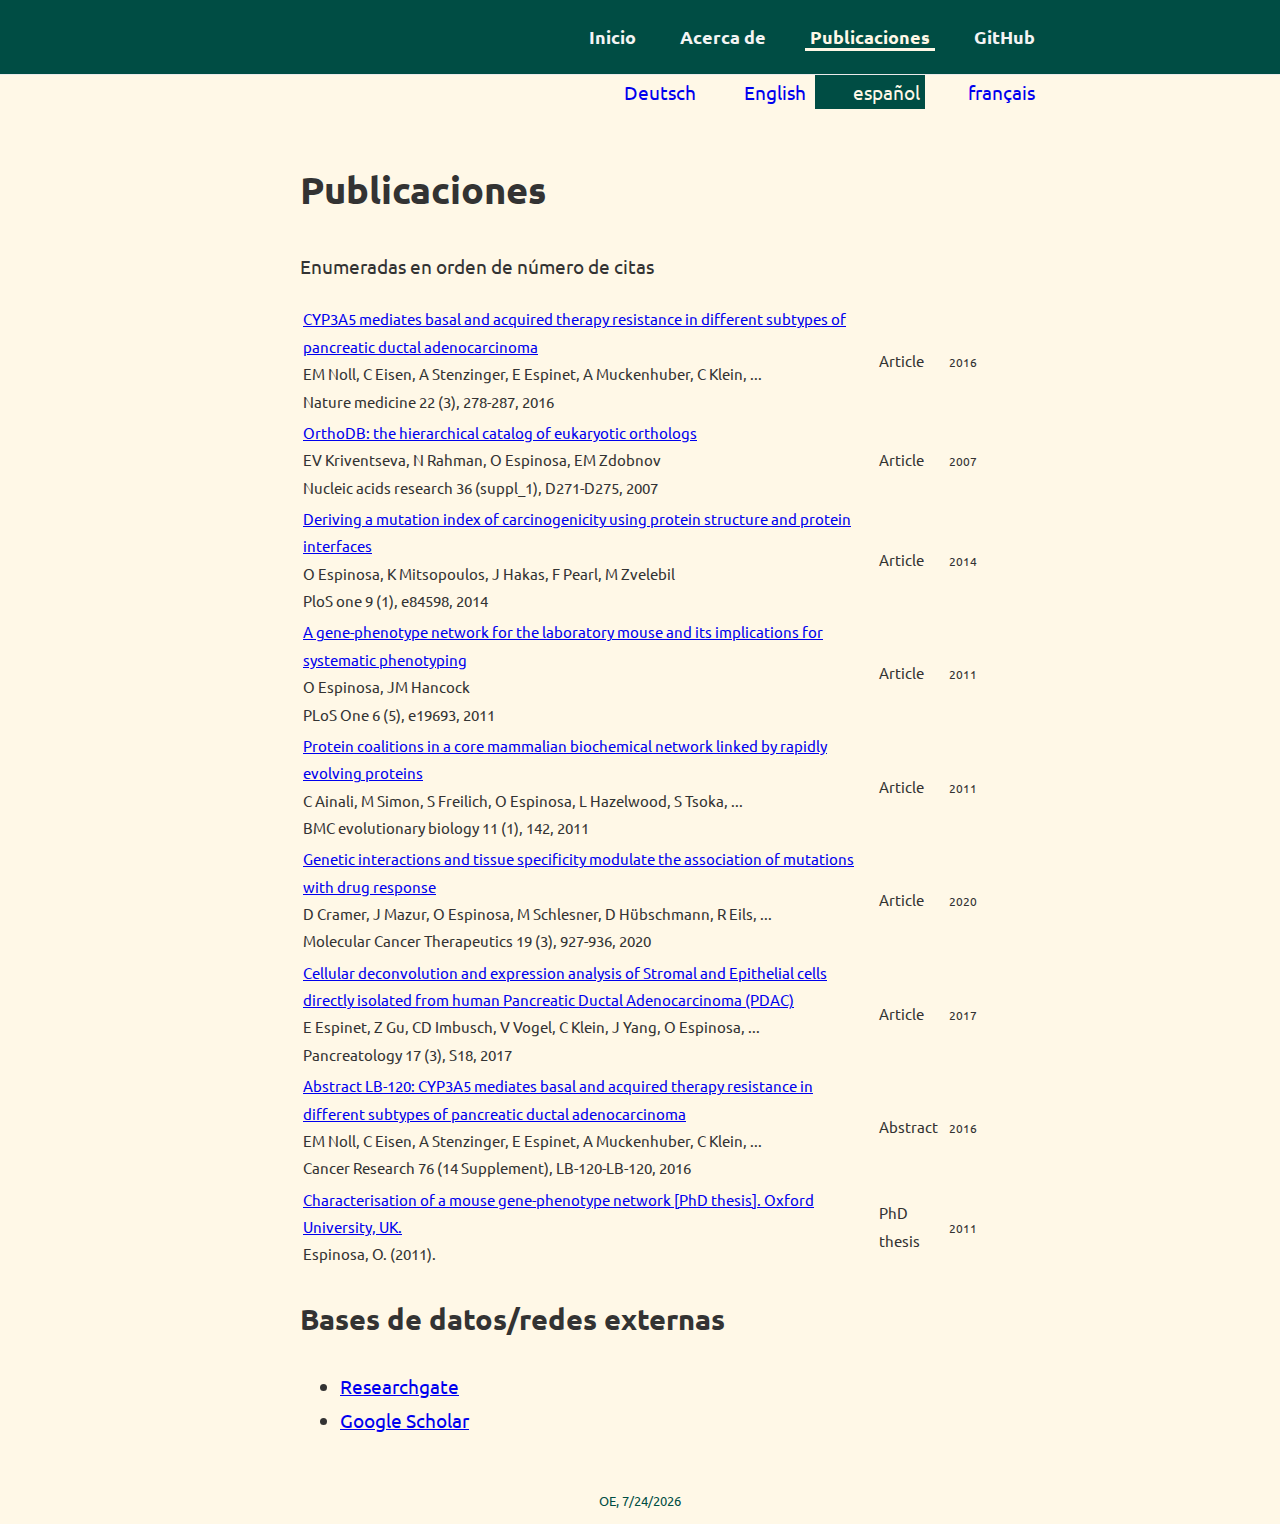
<file: Publications/index_es.html>
<!DOCTYPE html>
<html lang="es">
	<head>
		<meta charset="utf-8">
		<meta name="viewport" content="width=device-width, initial-scale=1.0">
		<title>Publicaciones</title>
<link rel="stylesheet" href="/css/main.css" media="all">
		<link rel="stylesheet" href="https://fonts.googleapis.com/css?family=Ubuntu">
		<!--<link rel="shortcut icon" type="image/x-icon" href="favicon.ico">-->
  <link rel="shortcut icon" type="image/png" href="/favicon.png">
	</head>
	<body>
		<div class="wrapper">
      <header class="header">
        <nav class="nav">
    		<ul class="nav-links">
        		<li><a href="/index_es.html">Inicio</a></li>
	        	<li><a href="/About/index_es.html">Acerca de</a></li>
        		<li class="current"><a href="/Publications/index_es.html">Publicaciones</a></li>
        		<li><a href="https://github.com/octavioespinosa">GitHub</a></li>
    		</ul>
		</nav>

      </header>
			
			<div class="language">
                    <ul class="language-links">
                    <li><a href="/Publications/index_de.html" class="de"><span class="fi fi-de"></span>&nbsp Deutsch</a></li> <!-- de -->
                        <li><a href="/Publications/index.html" class="en"><span class="fi fi-en"></span>&nbsp English</a></li> <!-- en -->
                        <li class="current"><a href="/Publications/index_es.html" class="es"><span class="fi fi-es"></span>&nbsp español</a></li> <!-- es --->
                        <li><a href="/Publications/index_fr.html" class="en"><span class="fi fi-fr"></span>&nbsp français</a></li> <!-- fr -->
                    </ul>
                </div>
			
      <main class="content" role="main">
		<div class="container">
        		<h1>Publicaciones</h1>
			<p>Enumeradas en orden de número de citas</p>
			
			
			<!-- Table adapted from:  Google Scholar -->
<table id="gsc_a_b">

<tr class="gsc_a_tr"><td class="gsc_a_t"><a href="https://www.nature.com/articles/nm.4038" data-href="/citations?view_op=view_citation&amp;hl=en&amp;user=t8zUseYAAAAJ&amp;citation_for_view=t8zUseYAAAAJ:IjCSPb-OGe4C" class="gsc_a_at">CYP3A5 mediates basal and acquired therapy resistance in different subtypes of pancreatic ductal adenocarcinoma</a><div class="gs_gray">EM Noll, C Eisen, A Stenzinger, E Espinet, A Muckenhuber, C Klein, ...</div><div class="gs_gray">Nature medicine 22 (3), 278-287<span class="gs_oph">, 2016</span></div></td><td class="gsc_a_c">Article</td><td class="gsc_a_y"><span class="gsc_a_h gsc_a_hc gs_ibl">2016</span></td></tr>

<tr class="gsc_a_tr"><td class="gsc_a_t"><a href="https://academic.oup.com/nar/article/36/suppl_1/D271/2507124" data-href="/citations?view_op=view_citation&amp;hl=en&amp;user=t8zUseYAAAAJ&amp;citation_for_view=t8zUseYAAAAJ:d1gkVwhDpl0C" class="gsc_a_at">OrthoDB: the hierarchical catalog of eukaryotic orthologs</a><div class="gs_gray">EV Kriventseva, N Rahman, O Espinosa, EM Zdobnov</div><div class="gs_gray">Nucleic acids research 36 (suppl_1), D271-D275<span class="gs_oph">, 2007</span></div></td><td class="gsc_a_c">Article</td><td class="gsc_a_y"><span class="gsc_a_h gsc_a_hc gs_ibl">2007</span></td></tr>

<tr class="gsc_a_tr"><td class="gsc_a_t"><a href="https://journals.plos.org/plosone/article?id=10.1371/journal.pone.0084598" data-href="/citations?view_op=view_citation&amp;hl=en&amp;user=t8zUseYAAAAJ&amp;citation_for_view=t8zUseYAAAAJ:qjMakFHDy7sC" class="gsc_a_at">Deriving a mutation index of carcinogenicity using protein structure and protein interfaces</a><div class="gs_gray">O Espinosa, K Mitsopoulos, J Hakas, F Pearl, M Zvelebil</div><div class="gs_gray">PloS one 9 (1), e84598<span class="gs_oph">, 2014</span></div></td><td class="gsc_a_c">Article</td><td class="gsc_a_y"><span class="gsc_a_h gsc_a_hc gs_ibl">2014</span></td></tr>

<tr class="gsc_a_tr"><td class="gsc_a_t"><a href="https://journals.plos.org/plosone/article?id=10.1371/journal.pone.0019693" data-href="/citations?view_op=view_citation&amp;hl=en&amp;user=t8zUseYAAAAJ&amp;citation_for_view=t8zUseYAAAAJ:u5HHmVD_uO8C" class="gsc_a_at">A gene-phenotype network for the laboratory mouse and its implications for systematic phenotyping</a><div class="gs_gray">O Espinosa, JM Hancock</div><div class="gs_gray">PLoS One 6 (5), e19693<span class="gs_oph">, 2011</span></div></td><td class="gsc_a_c">Article</td><td class="gsc_a_y"><span class="gsc_a_h gsc_a_hc gs_ibl">2011</span></td></tr>

<tr class="gsc_a_tr"><td class="gsc_a_t"><a href="https://link.springer.com/article/10.1186/1471-2148-11-142" data-href="/citations?view_op=view_citation&amp;hl=en&amp;user=t8zUseYAAAAJ&amp;citation_for_view=t8zUseYAAAAJ:u-x6o8ySG0sC" class="gsc_a_at">Protein coalitions in a core mammalian biochemical network linked by rapidly evolving proteins</a><div class="gs_gray">C Ainali, M Simon, S Freilich, O Espinosa, L Hazelwood, S Tsoka, ...</div><div class="gs_gray">BMC evolutionary biology 11 (1), 142<span class="gs_oph">, 2011</span></div></td><td class="gsc_a_c">Article</td><td class="gsc_a_y"><span class="gsc_a_h gsc_a_hc gs_ibl">2011</span></td></tr>

<tr class="gsc_a_tr"><td class="gsc_a_t"><a href="https://mct.aacrjournals.org/content/19/3/927.abstract" data-href="/citations?view_op=view_citation&amp;hl=en&amp;user=t8zUseYAAAAJ&amp;citation_for_view=t8zUseYAAAAJ:eQOLeE2rZwMC" class="gsc_a_at">Genetic interactions and tissue specificity modulate the association of mutations with drug response</a><div class="gs_gray">D Cramer, J Mazur, O Espinosa, M Schlesner, D Hübschmann, R Eils, ...</div><div class="gs_gray">Molecular Cancer Therapeutics 19 (3), 927-936<span class="gs_oph">, 2020</span></div></td><td class="gsc_a_c">Article</td><td class="gsc_a_y"><span class="gsc_a_h gsc_a_hc gs_ibl">2020</span></td></tr>

<tr class="gsc_a_tr"><td class="gsc_a_t"><a href="https://www.sciencedirect.com/science/article/abs/pii/S1424390317301515?via%3Dihub" data-href="/citations?view_op=view_citation&amp;hl=en&amp;user=t8zUseYAAAAJ&amp;citation_for_view=t8zUseYAAAAJ:W7OEmFMy1HYC" class="gsc_a_at">Cellular deconvolution and expression analysis of Stromal and Epithelial cells directly isolated from human Pancreatic Ductal Adenocarcinoma (PDAC)</a><div class="gs_gray">E Espinet, Z Gu, CD Imbusch, V Vogel, C Klein, J Yang, O Espinosa, ...</div><div class="gs_gray">Pancreatology 17 (3), S18<span class="gs_oph">, 2017</span></div></td><td class="gsc_a_c">Article</td><td class="gsc_a_y"><span class="gsc_a_h gsc_a_hc gs_ibl">2017</span></td></tr>

<tr class="gsc_a_tr"><td class="gsc_a_t"><a href="https://cancerres.aacrjournals.org/content/76/14_Supplement/LB-120.short" data-href="/citations?view_op=view_citation&amp;hl=en&amp;user=t8zUseYAAAAJ&amp;citation_for_view=t8zUseYAAAAJ:YsMSGLbcyi4C" class="gsc_a_at">Abstract LB-120: CYP3A5 mediates basal and acquired therapy resistance in different subtypes of pancreatic ductal adenocarcinoma</a><div class="gs_gray">EM Noll, C Eisen, A Stenzinger, E Espinet, A Muckenhuber, C Klein, ...</div><div class="gs_gray">Cancer Research 76 (14 Supplement), LB-120-LB-120<span class="gs_oph">, 2016</span></div></td><td class="gsc_a_c">Abstract</td><td class="gsc_a_y"><span class="gsc_a_h gsc_a_hc gs_ibl">2016</span></td></tr>

<tr class="gsc_a_tr"><td class="gsc_a_t"><a href="https://ora.ox.ac.uk/objects/uuid:6231b62c-3047-46fc-a986-9f0565d4386b" data-href="/citations?view_op=view_citation&amp;hl=en&amp;user=t8zUseYAAAAJ&amp;citation_for_view=t8zUseYAAAAJ:UeHWp8X0CEIC" class="gsc_a_at">Characterisation of a mouse gene-phenotype network [PhD thesis]. Oxford University, UK.</a><div class="gs_gray">Espinosa, O. (2011). </div><div class="gs_gray"></div></td><td class="gsc_a_c">PhD thesis</td><td class="gsc_a_y"><span class="gsc_a_h gsc_a_hc gs_ibl">2011</span></td></tr>

</table>
			
			<h2>Bases de datos/redes externas</h2>
				
			
				<ul>
				<li><a href="https://www.researchgate.net/profile/Octavio_Espinosa">Researchgate</a></li>
					<li><a href="https://scholar.google.co.uk/citations?user=t8zUseYAAAAJ&hl=en">Google Scholar</a></li>
				</ul>
		</div><!-- /.container -->


</main>
		</div>
		<footer class="footer">
    		OE, <script> document.write(new Date().toLocaleDateString()); </script>
		</footer>
	</body>
</html>
</file>
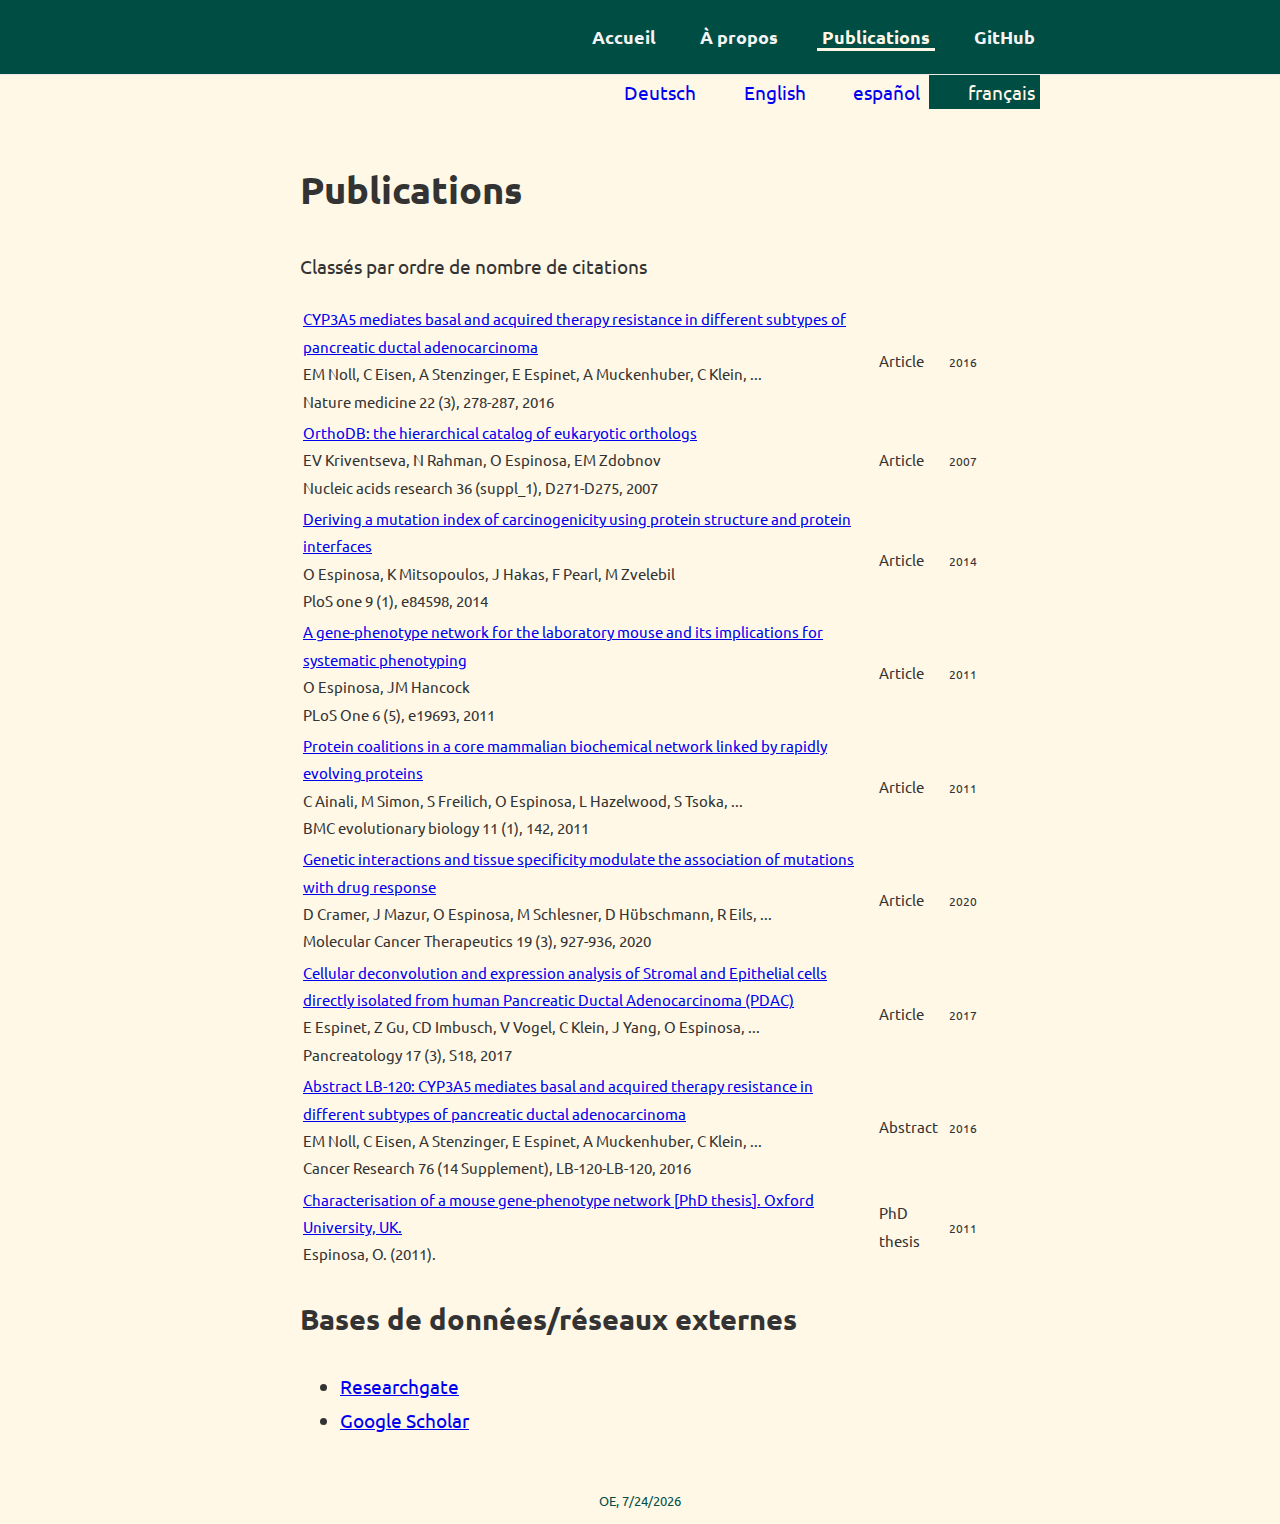
<file: Publications/index_fr.html>
<!DOCTYPE html>
<html lang="fr">
	<head>
		<meta charset="utf-8">
		<meta name="viewport" content="width=device-width, initial-scale=1.0">
		<title>Publications</title>
<link rel="stylesheet" href="/css/main.css" media="all">
		<link rel="stylesheet" href="https://fonts.googleapis.com/css?family=Ubuntu">
		<!--<link rel="shortcut icon" type="image/x-icon" href="favicon.ico">-->
  <link rel="shortcut icon" type="image/png" href="/favicon.png">
	</head>
	<body>
		<div class="wrapper">
      <header class="header">
        <nav class="nav">
    		<ul class="nav-links">
        		<li><a href="/index_fr.html">Accueil</a></li>
	        	<li><a href="/About/index_fr.html">À propos</a></li>
        		<li class="current"><a href="/Publications/index_fr.html">Publications</a></li>
        		<li><a href="https://github.com/octavioespinosa">GitHub</a></li>
    		</ul>
		</nav>

      </header>
			
			<div class="language">
                    <ul class="language-links">
                    <li><a href="/Publications/index_de.html" class="de"><span class="fi fi-de"></span>&nbsp Deutsch</a></li> <!-- de -->
                        <li><a href="/Publications/index.html" class="en"><span class="fi fi-en"></span>&nbsp English</a></li> <!-- en -->
                        <li><a href="/Publications/index_es.html" class="es"><span class="fi fi-es"></span>&nbsp español</a></li> <!-- es --->
                        <li class="current"><a href="/Publications/index_fr.html" class="en"><span class="fi fi-fr"></span>&nbsp français</a></li> <!-- fr -->
                    </ul>
                </div>
			 
      <main class="content" role="main">
		<div class="container">
        		<h1>Publications</h1>
			<p>Classés par ordre de nombre de citations</p>
			
			
			<!-- Table adapted from:  Google Scholar -->
<table id="gsc_a_b">

<tr class="gsc_a_tr"><td class="gsc_a_t"><a href="https://www.nature.com/articles/nm.4038" data-href="/citations?view_op=view_citation&amp;hl=en&amp;user=t8zUseYAAAAJ&amp;citation_for_view=t8zUseYAAAAJ:IjCSPb-OGe4C" class="gsc_a_at">CYP3A5 mediates basal and acquired therapy resistance in different subtypes of pancreatic ductal adenocarcinoma</a><div class="gs_gray">EM Noll, C Eisen, A Stenzinger, E Espinet, A Muckenhuber, C Klein, ...</div><div class="gs_gray">Nature medicine 22 (3), 278-287<span class="gs_oph">, 2016</span></div></td><td class="gsc_a_c">Article</td><td class="gsc_a_y"><span class="gsc_a_h gsc_a_hc gs_ibl">2016</span></td></tr>

<tr class="gsc_a_tr"><td class="gsc_a_t"><a href="https://academic.oup.com/nar/article/36/suppl_1/D271/2507124" data-href="/citations?view_op=view_citation&amp;hl=en&amp;user=t8zUseYAAAAJ&amp;citation_for_view=t8zUseYAAAAJ:d1gkVwhDpl0C" class="gsc_a_at">OrthoDB: the hierarchical catalog of eukaryotic orthologs</a><div class="gs_gray">EV Kriventseva, N Rahman, O Espinosa, EM Zdobnov</div><div class="gs_gray">Nucleic acids research 36 (suppl_1), D271-D275<span class="gs_oph">, 2007</span></div></td><td class="gsc_a_c">Article</td><td class="gsc_a_y"><span class="gsc_a_h gsc_a_hc gs_ibl">2007</span></td></tr>

<tr class="gsc_a_tr"><td class="gsc_a_t"><a href="https://journals.plos.org/plosone/article?id=10.1371/journal.pone.0084598" data-href="/citations?view_op=view_citation&amp;hl=en&amp;user=t8zUseYAAAAJ&amp;citation_for_view=t8zUseYAAAAJ:qjMakFHDy7sC" class="gsc_a_at">Deriving a mutation index of carcinogenicity using protein structure and protein interfaces</a><div class="gs_gray">O Espinosa, K Mitsopoulos, J Hakas, F Pearl, M Zvelebil</div><div class="gs_gray">PloS one 9 (1), e84598<span class="gs_oph">, 2014</span></div></td><td class="gsc_a_c">Article</td><td class="gsc_a_y"><span class="gsc_a_h gsc_a_hc gs_ibl">2014</span></td></tr>

<tr class="gsc_a_tr"><td class="gsc_a_t"><a href="https://journals.plos.org/plosone/article?id=10.1371/journal.pone.0019693" data-href="/citations?view_op=view_citation&amp;hl=en&amp;user=t8zUseYAAAAJ&amp;citation_for_view=t8zUseYAAAAJ:u5HHmVD_uO8C" class="gsc_a_at">A gene-phenotype network for the laboratory mouse and its implications for systematic phenotyping</a><div class="gs_gray">O Espinosa, JM Hancock</div><div class="gs_gray">PLoS One 6 (5), e19693<span class="gs_oph">, 2011</span></div></td><td class="gsc_a_c">Article</td><td class="gsc_a_y"><span class="gsc_a_h gsc_a_hc gs_ibl">2011</span></td></tr>

<tr class="gsc_a_tr"><td class="gsc_a_t"><a href="https://link.springer.com/article/10.1186/1471-2148-11-142" data-href="/citations?view_op=view_citation&amp;hl=en&amp;user=t8zUseYAAAAJ&amp;citation_for_view=t8zUseYAAAAJ:u-x6o8ySG0sC" class="gsc_a_at">Protein coalitions in a core mammalian biochemical network linked by rapidly evolving proteins</a><div class="gs_gray">C Ainali, M Simon, S Freilich, O Espinosa, L Hazelwood, S Tsoka, ...</div><div class="gs_gray">BMC evolutionary biology 11 (1), 142<span class="gs_oph">, 2011</span></div></td><td class="gsc_a_c">Article</td><td class="gsc_a_y"><span class="gsc_a_h gsc_a_hc gs_ibl">2011</span></td></tr>

<tr class="gsc_a_tr"><td class="gsc_a_t"><a href="https://mct.aacrjournals.org/content/19/3/927.abstract" data-href="/citations?view_op=view_citation&amp;hl=en&amp;user=t8zUseYAAAAJ&amp;citation_for_view=t8zUseYAAAAJ:eQOLeE2rZwMC" class="gsc_a_at">Genetic interactions and tissue specificity modulate the association of mutations with drug response</a><div class="gs_gray">D Cramer, J Mazur, O Espinosa, M Schlesner, D Hübschmann, R Eils, ...</div><div class="gs_gray">Molecular Cancer Therapeutics 19 (3), 927-936<span class="gs_oph">, 2020</span></div></td><td class="gsc_a_c">Article</td><td class="gsc_a_y"><span class="gsc_a_h gsc_a_hc gs_ibl">2020</span></td></tr>

<tr class="gsc_a_tr"><td class="gsc_a_t"><a href="https://www.sciencedirect.com/science/article/abs/pii/S1424390317301515?via%3Dihub" data-href="/citations?view_op=view_citation&amp;hl=en&amp;user=t8zUseYAAAAJ&amp;citation_for_view=t8zUseYAAAAJ:W7OEmFMy1HYC" class="gsc_a_at">Cellular deconvolution and expression analysis of Stromal and Epithelial cells directly isolated from human Pancreatic Ductal Adenocarcinoma (PDAC)</a><div class="gs_gray">E Espinet, Z Gu, CD Imbusch, V Vogel, C Klein, J Yang, O Espinosa, ...</div><div class="gs_gray">Pancreatology 17 (3), S18<span class="gs_oph">, 2017</span></div></td><td class="gsc_a_c">Article</td><td class="gsc_a_y"><span class="gsc_a_h gsc_a_hc gs_ibl">2017</span></td></tr>

<tr class="gsc_a_tr"><td class="gsc_a_t"><a href="https://cancerres.aacrjournals.org/content/76/14_Supplement/LB-120.short" data-href="/citations?view_op=view_citation&amp;hl=en&amp;user=t8zUseYAAAAJ&amp;citation_for_view=t8zUseYAAAAJ:YsMSGLbcyi4C" class="gsc_a_at">Abstract LB-120: CYP3A5 mediates basal and acquired therapy resistance in different subtypes of pancreatic ductal adenocarcinoma</a><div class="gs_gray">EM Noll, C Eisen, A Stenzinger, E Espinet, A Muckenhuber, C Klein, ...</div><div class="gs_gray">Cancer Research 76 (14 Supplement), LB-120-LB-120<span class="gs_oph">, 2016</span></div></td><td class="gsc_a_c">Abstract</td><td class="gsc_a_y"><span class="gsc_a_h gsc_a_hc gs_ibl">2016</span></td></tr>

<tr class="gsc_a_tr"><td class="gsc_a_t"><a href="https://ora.ox.ac.uk/objects/uuid:6231b62c-3047-46fc-a986-9f0565d4386b" data-href="/citations?view_op=view_citation&amp;hl=en&amp;user=t8zUseYAAAAJ&amp;citation_for_view=t8zUseYAAAAJ:UeHWp8X0CEIC" class="gsc_a_at">Characterisation of a mouse gene-phenotype network [PhD thesis]. Oxford University, UK.</a><div class="gs_gray">Espinosa, O. (2011). </div><div class="gs_gray"></div></td><td class="gsc_a_c">PhD thesis</td><td class="gsc_a_y"><span class="gsc_a_h gsc_a_hc gs_ibl">2011</span></td></tr>

</table>
			
			<h2>Bases de données/réseaux externes</h2>
				
			
				<ul>
				<li><a href="https://www.researchgate.net/profile/Octavio_Espinosa">Researchgate</a></li>
					<li><a href="https://scholar.google.co.uk/citations?user=t8zUseYAAAAJ&hl=en">Google Scholar</a></li>
				</ul>
		</div><!-- /.container -->


</main>
		</div>
		<footer class="footer">
    		OE, <script> document.write(new Date().toLocaleDateString()); </script>
		</footer>
	</body>
</html>
</file>
<file: css/main.css>
/* Main style for Octavio Espinosa personal website */
/* Parts adapted from Traversy Media, 2017 */
/* Parts adapted from https://github.com/jokergoo/jokergoo.github.io */
/* background occasionally repeated for old browsers */

/* CSS Variables */
:root {
  --backgroundColor:#FFF8E7;
  --backgroundColor2:#004D44;
  --textColor1:#333333;
  --textColor2:#f4f4f4;
  --secondary:#999;
  --hover:#cccccc;
}

body{
  font-family: Arial, Helvetica, sans-serif;
  font-family: "PT Sans",'Helvetica Neue',Arial,Helvetica,sans-serif;
  font-family: Ubuntu, sans-serif;
  padding:0;
  margin:0;
  background-color:var(--backgroundColor);
}

h1,
h2,
h3 {
  color:var(--textColor1);
}

a {
  outline: none;
}

.wrapper {
  overflow: hidden;
  position: relative;
}

.header {
  padding: 15px 0;
  position: relative;
  background-color:#004D44;
  background-color:var(--backgroundColor2);
  border-bottom: 1px solid #eaeaea;
}

.nav, .language {
  max-width: 800px;
  margin: 0 auto;
  padding: 0 0px;
  text-align: right;
  
}

.nav-links, .language-links {
  margin: 0;
  padding: 0;
  font-size: 120%;
  list-style: none;
}

.language-links {
  margin: 0px 0px;
}

.nav-links li, .language-links li {
  display: inline-block;
  margin: 0 0 0 5px;
}

.language-links li {
  margin: 5px 0px;
}

.nav-links li:first-child {
  margin-left: 0;
}

.nav-links a {
  text-decoration: none;
  color:var(--textColor2);
  font-weight:bold;
  padding: 0px 5px;
}

.nav-links a:hover {
  color:var(--hover);
}

.language a {
  list-style: none;
  text-decoration: none;
  padding: 5px;
}

header .current a{
  color: var(--backgroundColor);
  border-bottom: 3px solid #FFF8E7;
}

.language .current a{
  color: var(--backgroundColor);
  background-color: var(--backgroundColor2);
}

/* Adapted from https://github.com/lipis/flag-icons */

.fi {
  background-size: contain;
  background-position: 50%;
  background-repeat: no-repeat;
  position: relative;
  display: inline-block;
  width: 1.33333333em;
  line-height: 1em;
}
.fi:before {
  content: '\00a0';
}
.fi.fis {
  width: 1em;
}

.fi-de {
  background-image: url("https://upload.wikimedia.org/wikipedia/commons/b/ba/Flag_of_Germany.svg");
}
.fi-en {
  background-image: url("https://upload.wikimedia.org/wikipedia/commons/a/a5/Flag_of_the_United_Kingdom_%281-2%29.svg");
}
.fi-es {
  background-image: url("https://upload.wikimedia.org/wikipedia/commons/8/89/Bandera_de_Espa%C3%B1a.svg");
}
.fi-fr {
  background-image: url("https://upload.wikimedia.org/wikipedia/commons/6/62/Flag_of_France.png");
}

.content {
  max-width: 700px;
  margin: 10px auto 10px;
  padding: 10px 10px;
  line-height: normal;
  font-size: 100%;
  color:var(--textColor1);
}

.container {
  margin: 10px;
}

.gsc_a_b {
  font-size: 80%;
}
.gsc_a_t,
.gsc_a_c,
.gsc_a_y,
.gsc_a_h,
.gsc_a_hc,
.gs_ibl{
  font-size: 80%;
}


.gsc_a_t a {
  font-size: 100%;
}


.footer {
  padding: 15px 0;
  text-align: center;
  font-size: 80%;
  color: #004D44
}


@media (min-width: 600px) {
  .header {
    padding: 25px 0;
  }

  .nav-links {
    font-size: 18px;
  }

  .nav-links li {
    margin: 0 0 0 30px;
  }

  .content {
    font-size: 19px;
    line-height: 1.8;
  }

}

@media print {
  .header, .footer {
    display: none;
  }
  .article-content a {
    box-shadow: none;
  }
}
</file>
